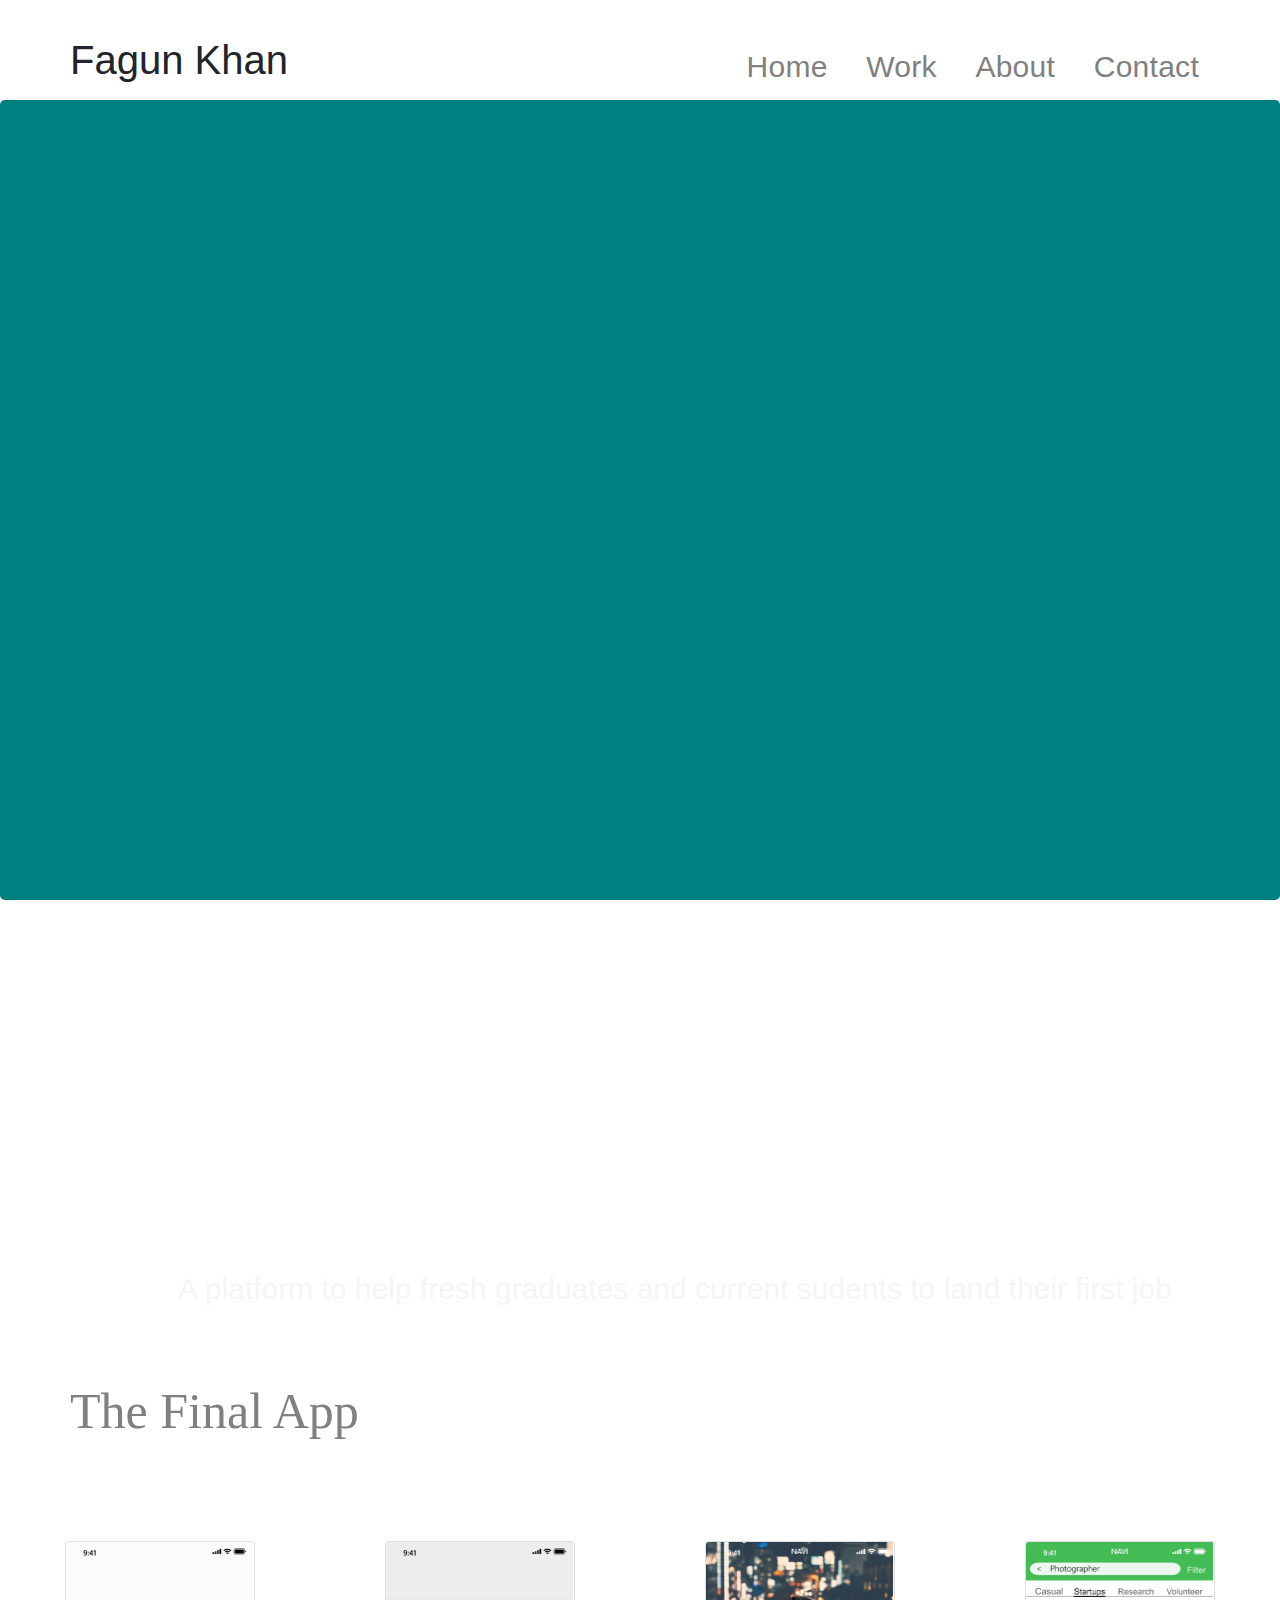
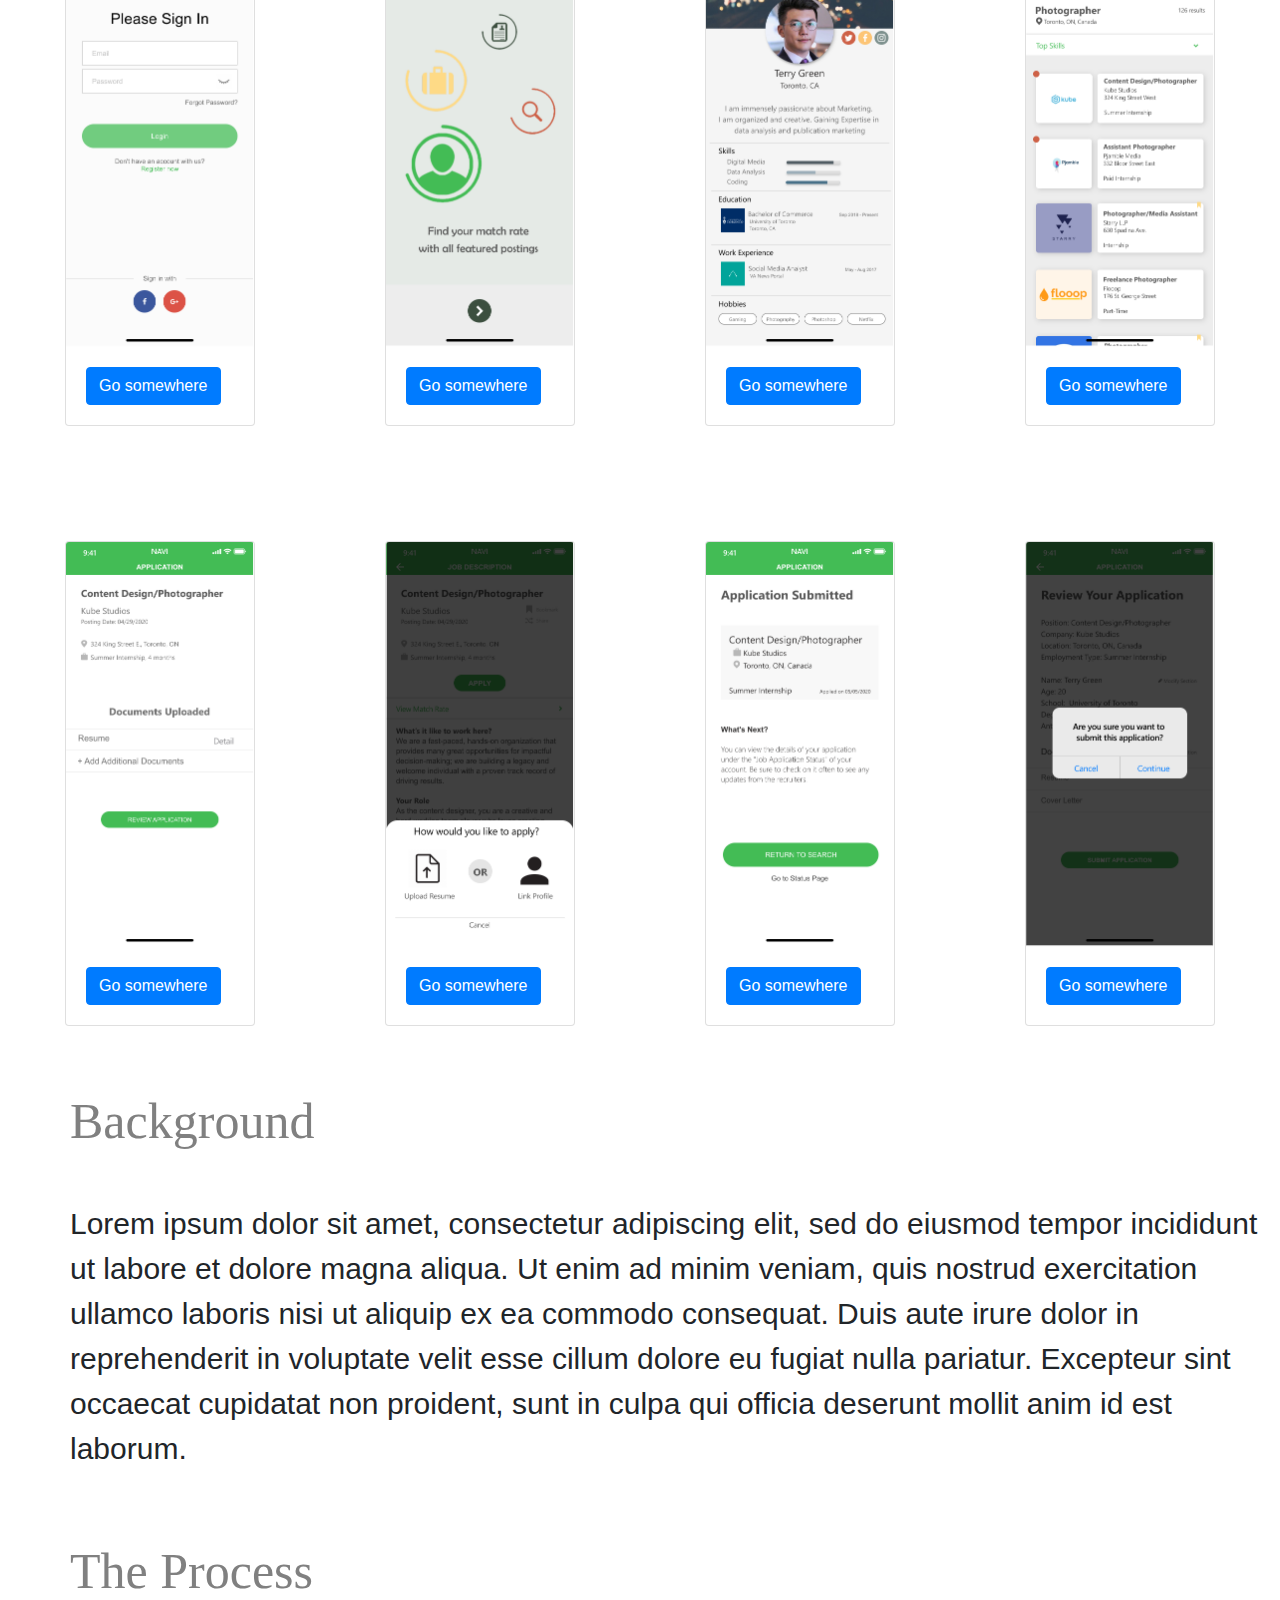
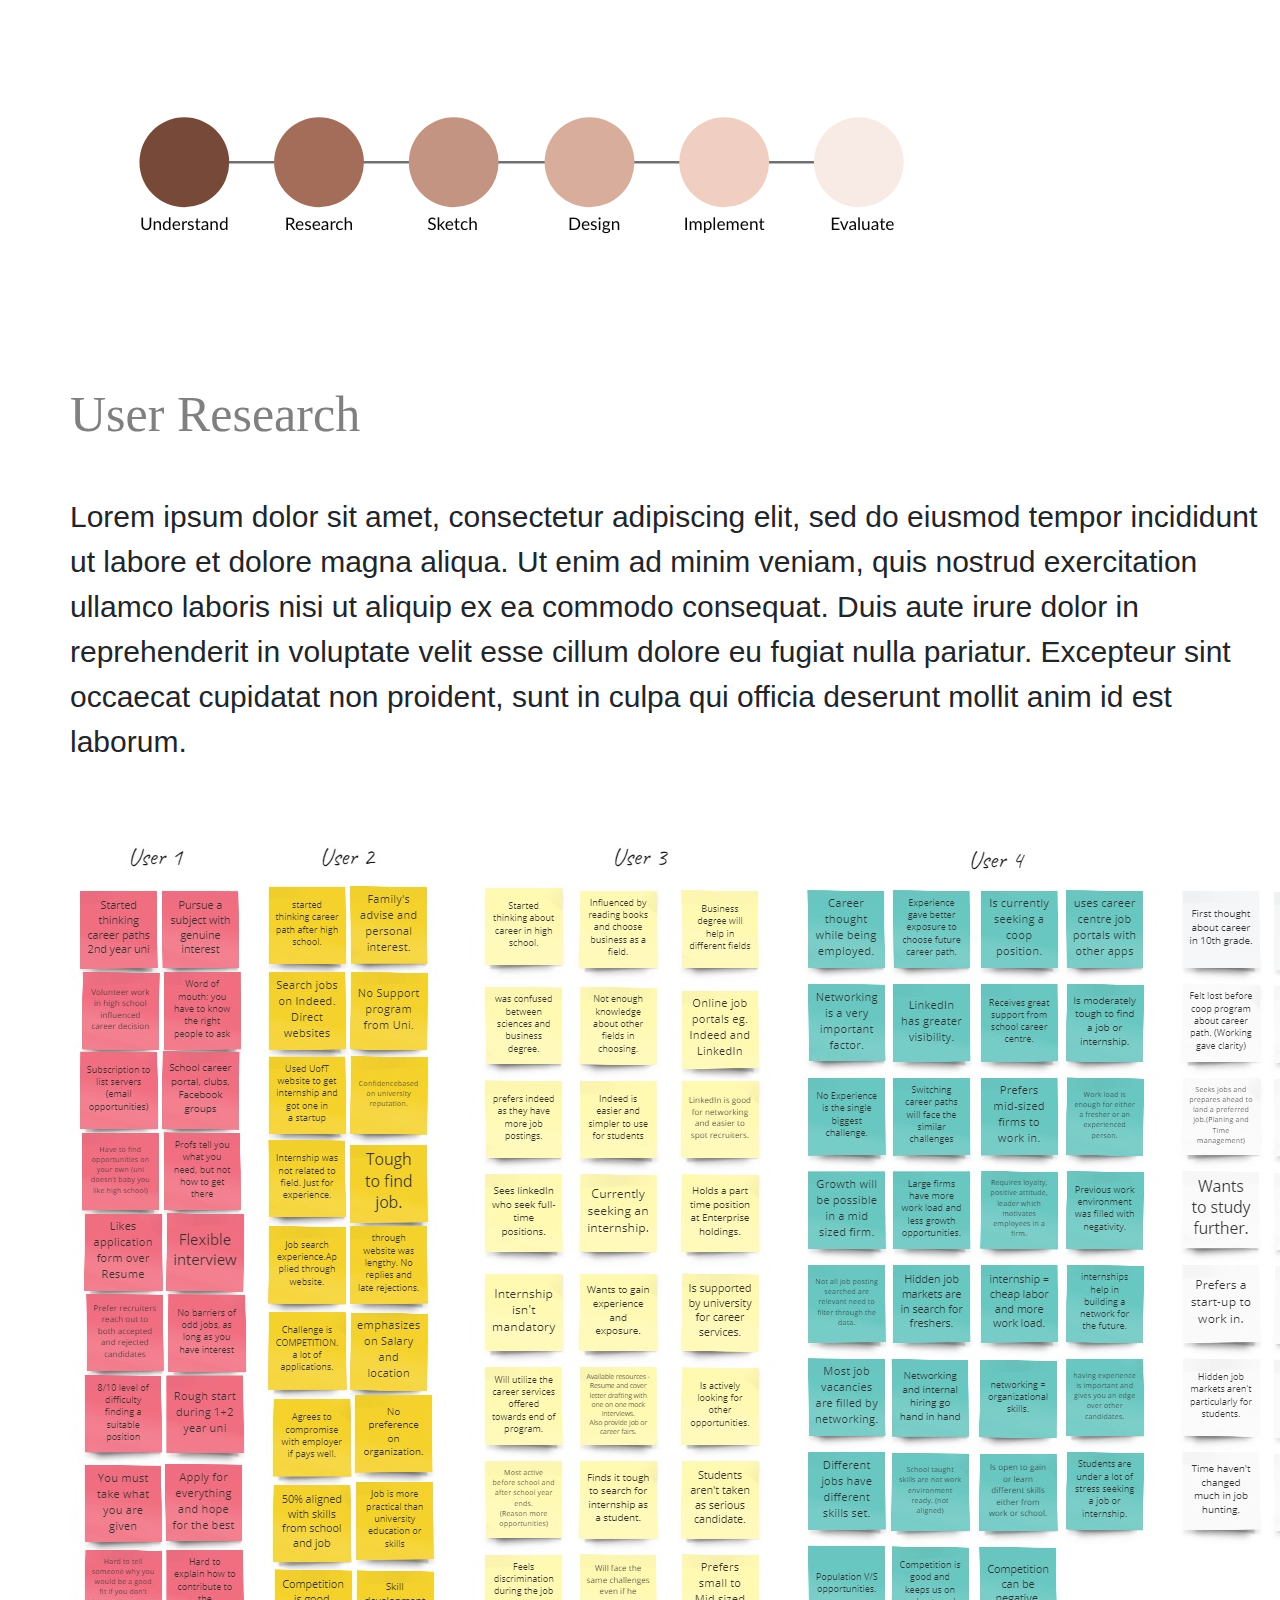
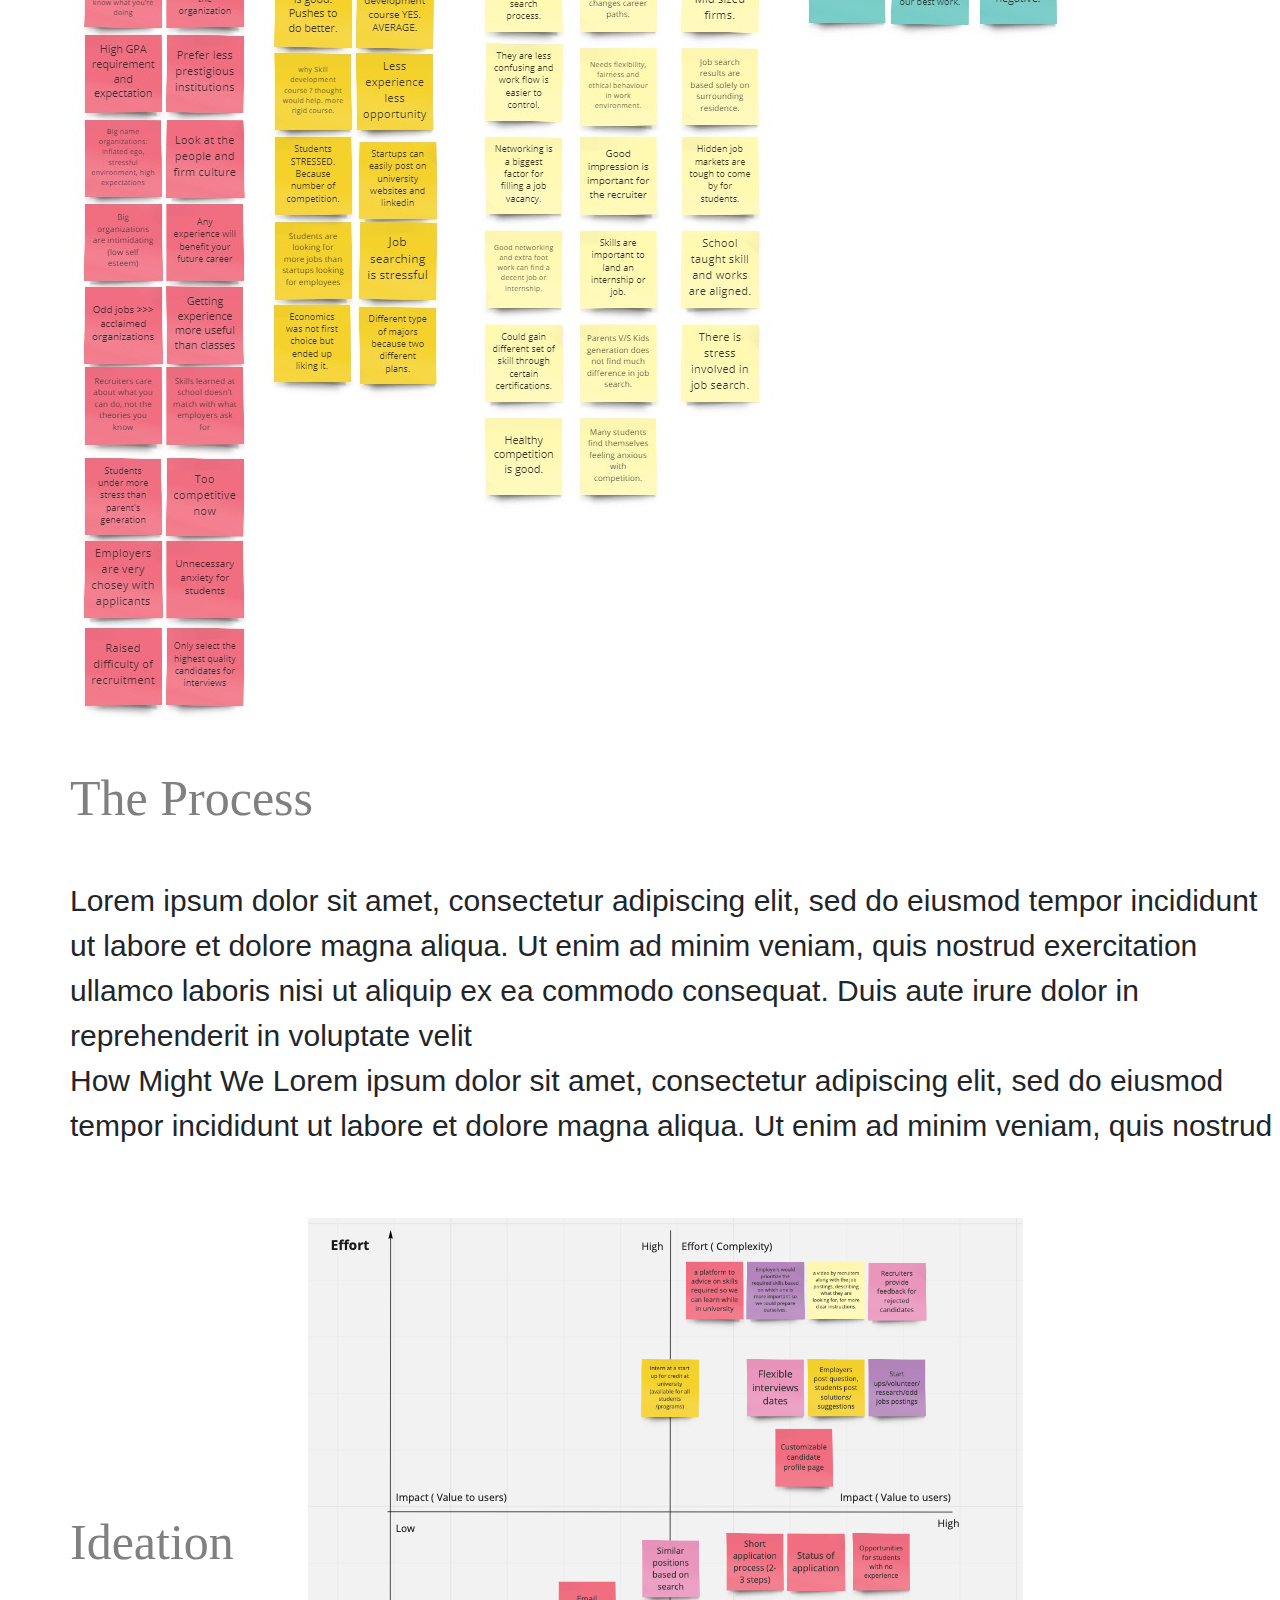
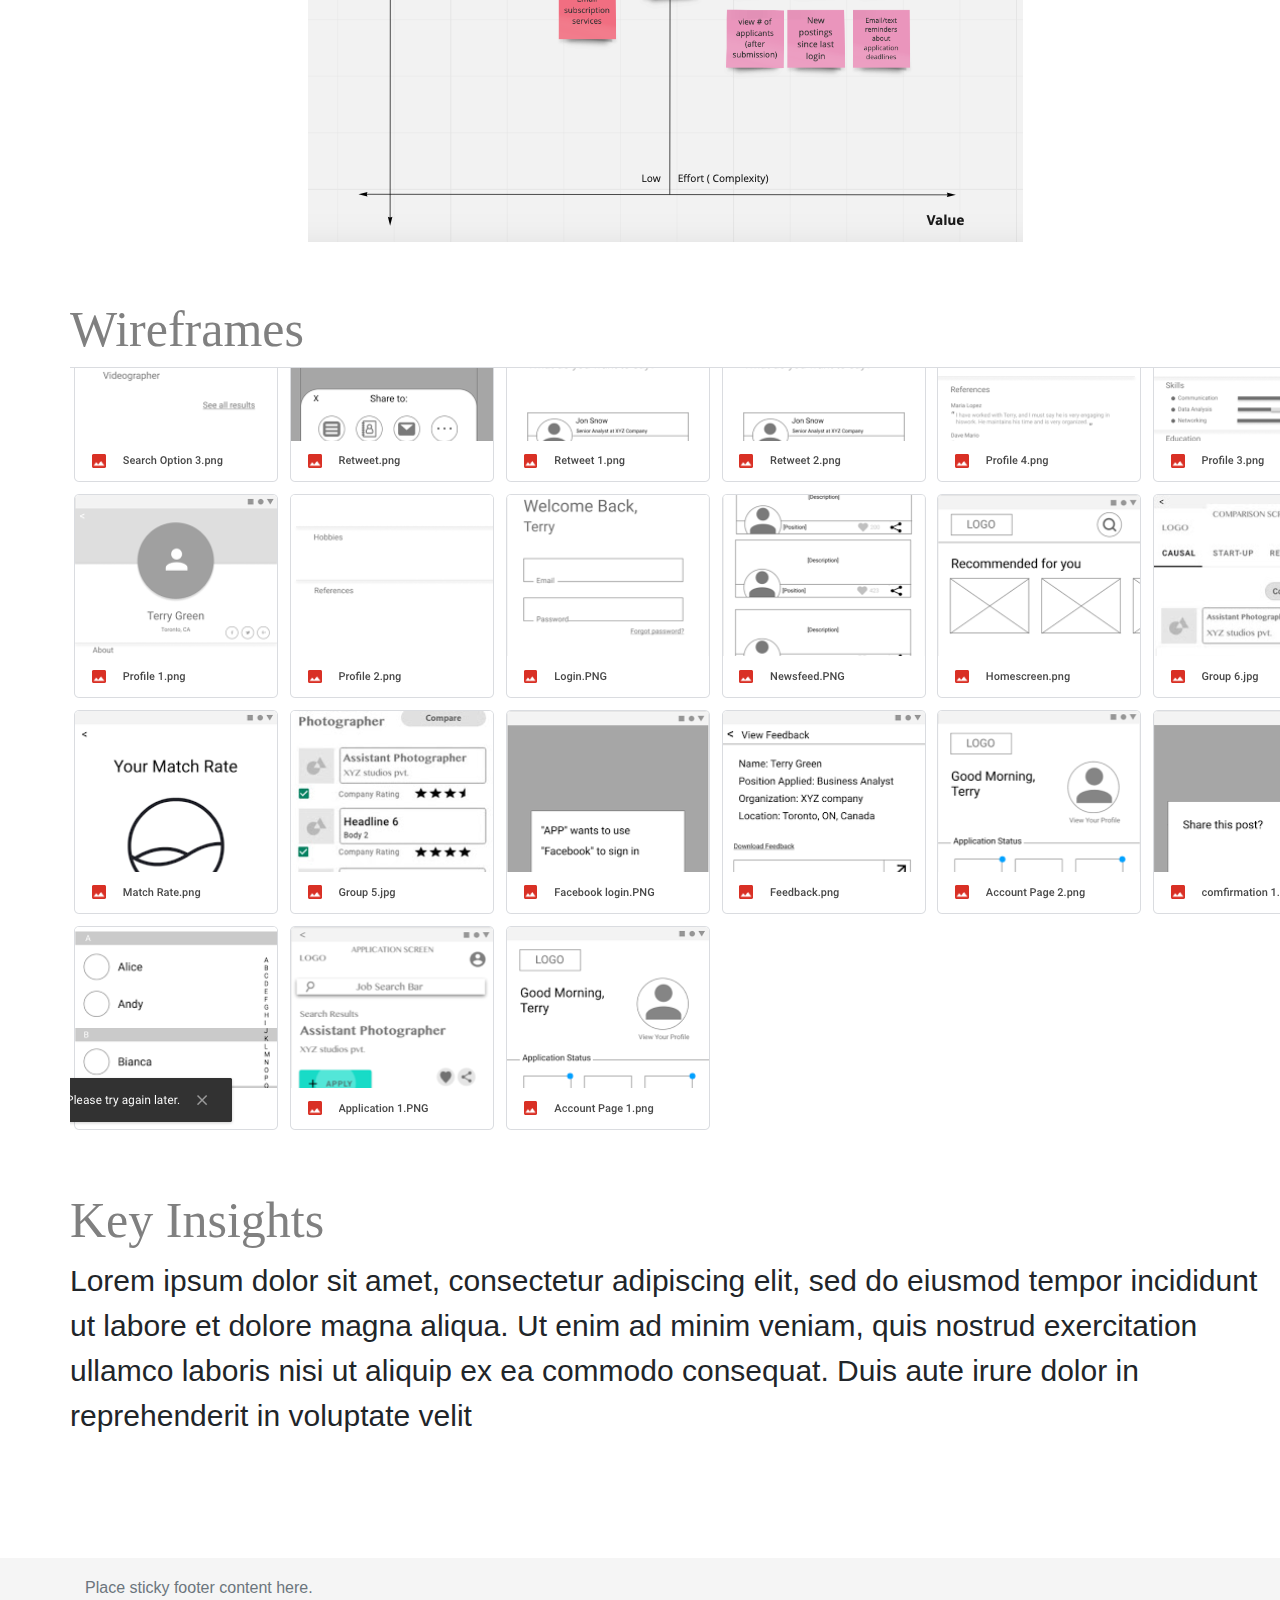
<file: index.html>
<!doctype html>
<html lang="en">
  <head>
    <!-- Required meta tags -->
    <meta charset="utf-8">
    <meta name="viewport" content="width=device-width, initial-scale=1, shrink-to-fit=no">

    <!-- Bootstrap CSS -->
    <link rel="stylesheet" href="https://stackpath.bootstrapcdn.com/bootstrap/4.3.1/css/bootstrap.min.css" integrity="sha384-ggOyR0iXCbMQv3Xipma34MD+dH/1fQ784/j6cY/iJTQUOhcWr7x9JvoRxT2MZw1T" crossorigin="anonymous">
    <link rel="stylesheet" href="css/styles.css">

    <title>Bootstrap Case Study</title>
  </head>
  <body>
    <h1 class="heading-2"> Fagun Khan</h1>
    <nav>
        <div class="topnav">
          <div class="inline-block">Home</div>
          <div class="inline-block" class="highlight">Work</div>
          <div class="inline-block">About</div>
          <div class="inline-block">Contact</div>
        </div>
      </nav>

<!--Body-->
<div class="jumbotron"></div>
  <h1 class="display-4">NAVI</h1>
  <p class="lead">A platform to help fresh graduates and current sudents to land their first job</p>
</div>

<h2 class="display-6">The Final App</h2>
<div class="container-fluid">
  <div class="row">
    <div class="cardContainer col-lg-3 col-md-3 col-sm-12">
      <div class="card">
        <img src="images/signup.png" class="card-img-top" alt="...">
        <div class="card-body">
          <a href="#" class="btn btn-primary">Go somewhere</a>
        </div>
      </div>
    </div>

    <div class="cardContainer col-lg-3 col-md-3 col-sm-12">
      <div class="card">
        <img src="images/landing.png" class="card-img-top" alt="...">
        <div class="card-body">
          <a href="#" class="btn btn-primary">Go somewhere</a>
        </div>
      </div>
    </div>

    <div class="cardContainer col-lg-3 col-md-3 col-sm-12">
      <div class="card">
        <img src="images/profile.png" class="card-img-top" alt="...">
        <div class="card-body">
          <a href="#" class="btn btn-primary">Go somewhere</a>
        </div>
      </div>
    </div>

    <div class="cardContainer col-lg-3 col-md-3 col-sm-12">
      <div class="card">
        <img src="images/search.png" class="card-img-top" alt="...">
        <div class="card-body">
          <a href="#" class="btn btn-primary">Go somewhere</a>
        </div>
      </div>
    </div>
  </div><!-- Close row -->

  <div class="row">
    <div class="cardContainer col-lg-3 col-md-3 col-sm-12">
      <div class="card">
        <img src="images/submit app.png" class="card-img-top" alt="...">
        <div class="card-body">
          <a href="#" class="btn btn-primary">Go somewhere</a>
        </div>
      </div>
    </div>

    <div class="cardContainer col-lg-3 col-md-3 col-sm-12">
      <div class="card">
        <img src="images/uploadresume.png" class="card-img-top" alt="...">
        <div class="card-body">
          <a href="#" class="btn btn-primary">Go somewhere</a>
        </div>
      </div>
    </div>

    <div class="cardContainer col-lg-3 col-md-3 col-sm-12">
      <div class="card">
        <img src="images/adddoc.png" class="card-img-top" alt="...">
        <div class="card-body">
          <a href="#" class="btn btn-primary">Go somewhere</a>
        </div>
      </div>
    </div>

    <div class="cardContainer col-lg-3 col-md-3 col-sm-12">
      <div class="card">
        <img src="images/continue.png" class="card-img-top" alt="...">
        <div class="card-body">
          <a href="#" class="btn btn-primary">Go somewhere</a>
        </div>
      </div>
    </div>
  </div><!-- close row -->
</div><!-- Close container fluid -->

<div>
    <h3 class="display-6">Background</h3>
    <p>Lorem ipsum dolor sit amet, consectetur adipiscing elit, sed do eiusmod tempor incididunt ut labore et dolore magna aliqua. Ut enim ad minim veniam, quis nostrud exercitation ullamco laboris nisi ut aliquip ex ea commodo consequat. Duis aute irure dolor in reprehenderit in voluptate velit esse cillum dolore eu fugiat nulla pariatur. Excepteur sint occaecat cupidatat non proident, sunt in culpa qui officia deserunt mollit anim id est laborum.</p>
</div>

<div>
    <h4 class="display-6">The Process</h4>
    <img src="images/process.png" class="extraImage" alt="...">
</div>

<div>
    <h5 class="display-6">User Research</h5>
    <p>Lorem ipsum dolor sit amet, consectetur adipiscing elit, sed do eiusmod tempor incididunt ut labore et dolore magna aliqua. Ut enim ad minim veniam, quis nostrud exercitation ullamco laboris nisi ut aliquip ex ea commodo consequat. Duis aute irure dolor in reprehenderit in voluptate velit esse cillum dolore eu fugiat nulla pariatur. Excepteur sint occaecat cupidatat non proident, sunt in culpa qui officia deserunt mollit anim id est laborum.</p>
    <img src="images/Affinity Diagram_Interviews.jpg" class="extraImage" alt="...">
</div>

<div>
    <h6 class="display-6">The Process</h6>
    <p>Lorem ipsum dolor sit amet, consectetur adipiscing elit, sed do eiusmod tempor incididunt ut labore et dolore magna aliqua. Ut enim ad minim veniam, quis nostrud exercitation ullamco laboris nisi ut aliquip ex ea commodo consequat. Duis aute irure dolor in reprehenderit in voluptate velit
        <br>How Might We Lorem ipsum dolor sit amet, consectetur adipiscing elit, sed do eiusmod tempor incididunt ut labore et dolore magna aliqua. Ut enim ad minim veniam, quis nostrud </p>
</div>

<div>
    <h7 class="display-6">Ideation</h7>
    <img src="images/Feature prioritization Matrix.png" class="extraImage" alt="...">
</div>

<h8 class="display-6">Wireframes</h8>

<div>
    <img src="images/wire.png" class="extraImage" alt="...">
</div>

<div>
    <h8 class="display-6">Key Insights</h8>
    <p>Lorem ipsum dolor sit amet, consectetur adipiscing elit, sed do eiusmod tempor incididunt ut labore et dolore magna aliqua. Ut enim ad minim veniam, quis nostrud exercitation ullamco laboris nisi ut aliquip ex ea commodo consequat. Duis aute irure dolor in reprehenderit in voluptate velit</p>
</div>
      
<footer class="footer">
  <div class="container">
    <span class="text-muted">Place sticky footer content here.</span>
  </div>
</footer>

<!-- Modal -->
<div class="modal fade" id="exampleModal" tabindex="-1" role="dialog" aria-labelledby="exampleModalLabel" aria-hidden="true">
  <div class="modal-dialog" role="document">
    <div class="modal-content">
      <div class="modal-header">
        <h5 class="modal-title" id="exampleModalLabel">Modal title</h5>
        <button type="button" class="close" data-dismiss="modal" aria-label="Close">
          <span aria-hidden="true">&times;</span>
        </button>
      </div>
      <div class="modal-body">
        ...
      </div>
      <div class="modal-footer">
        <button type="button" class="btn btn-secondary" data-dismiss="modal">Close</button>
        <button type="button" class="btn btn-primary">Save changes</button>
      </div>
    </div>
  </div>
</div>
    <!-- Optional JavaScript -->
    <!-- jQuery first, then Popper.js, then Bootstrap JS -->
    <script src="https://code.jquery.com/jquery-3.3.1.slim.min.js" integrity="sha384-q8i/X+965DzO0rT7abK41JStQIAqVgRVzpbzo5smXKp4YfRvH+8abtTE1Pi6jizo" crossorigin="anonymous"></script>
    <script src="https://cdnjs.cloudflare.com/ajax/libs/popper.js/1.14.7/umd/popper.min.js" integrity="sha384-UO2eT0CpHqdSJQ6hJty5KVphtPhzWj9WO1clHTMGa3JDZwrnQq4sF86dIHNDz0W1" crossorigin="anonymous"></script>
    <script src="https://stackpath.bootstrapcdn.com/bootstrap/4.3.1/js/bootstrap.min.js" integrity="sha384-JjSmVgyd0p3pXB1rRibZUAYoIIy6OrQ6VrjIEaFf/nJGzIxFDsf4x0xIM+B07jRM" crossorigin="anonymous"></script>
  </body>
</html>
</file>
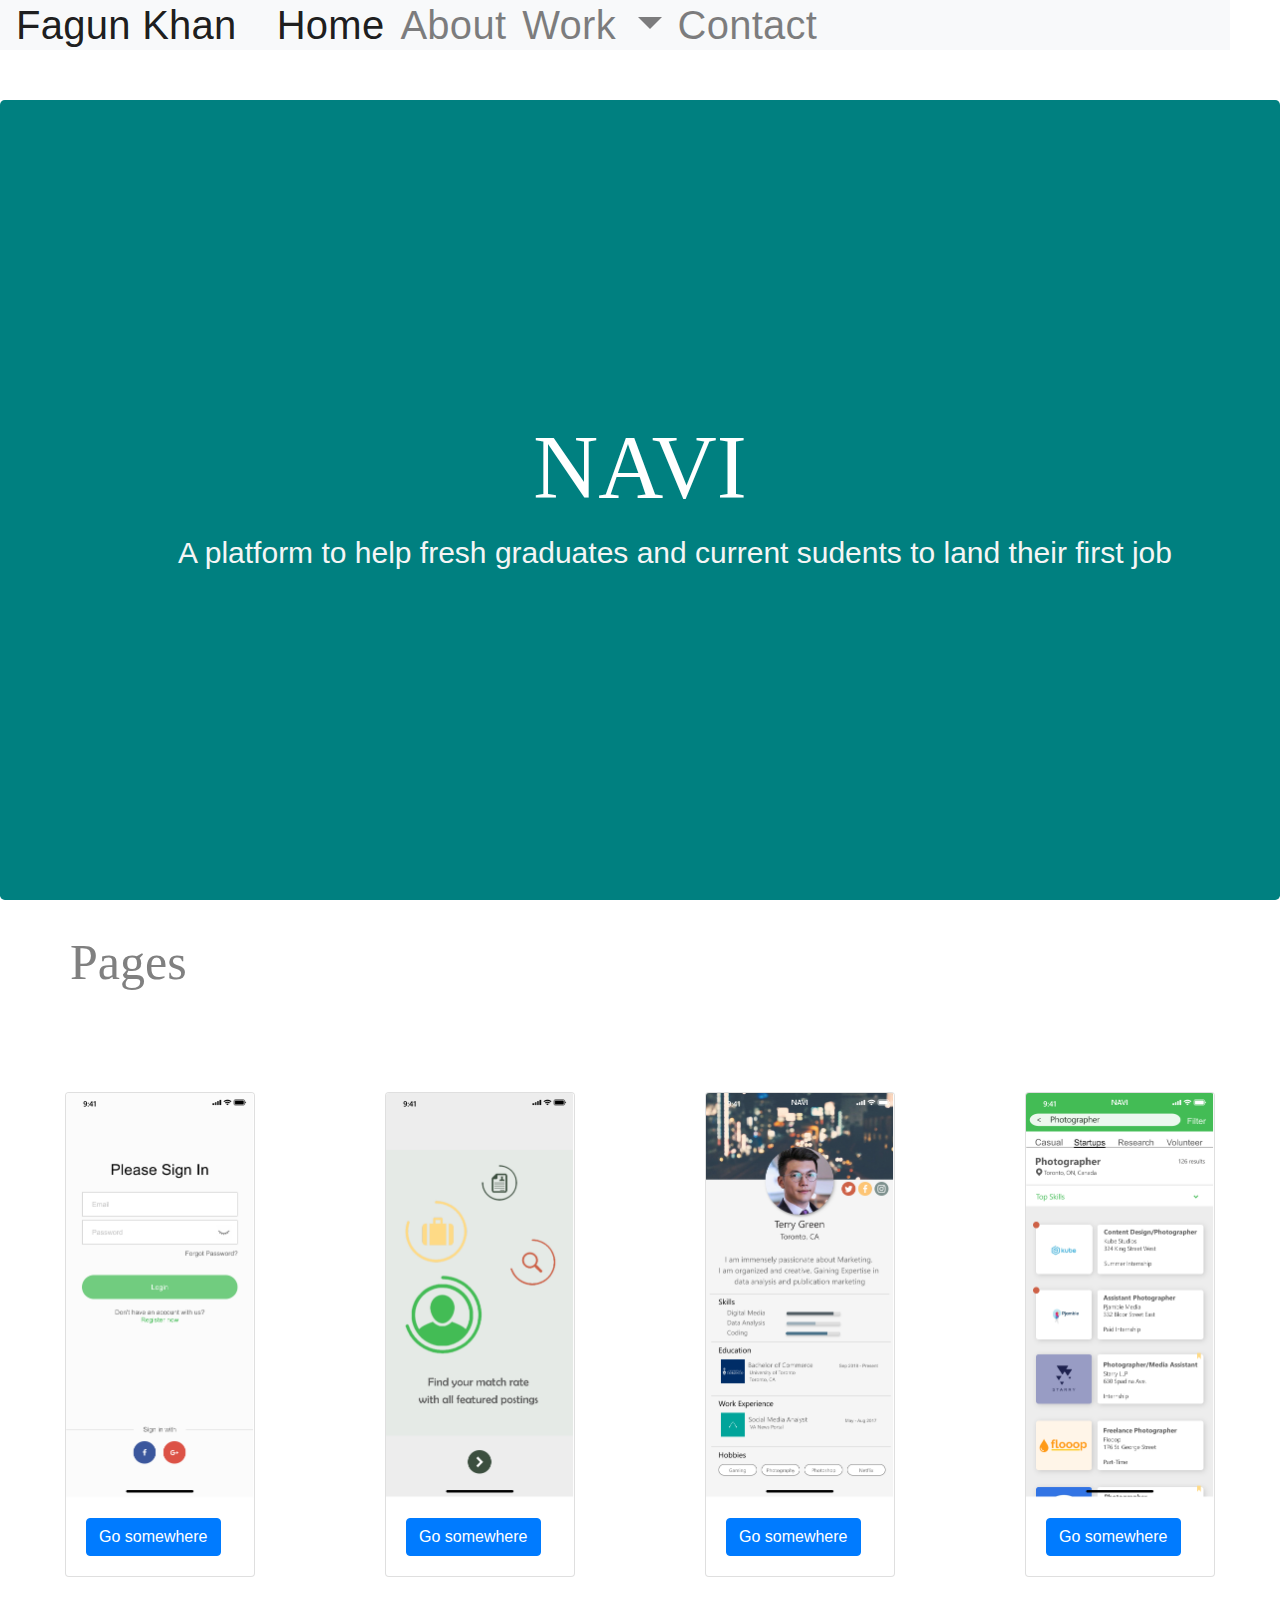
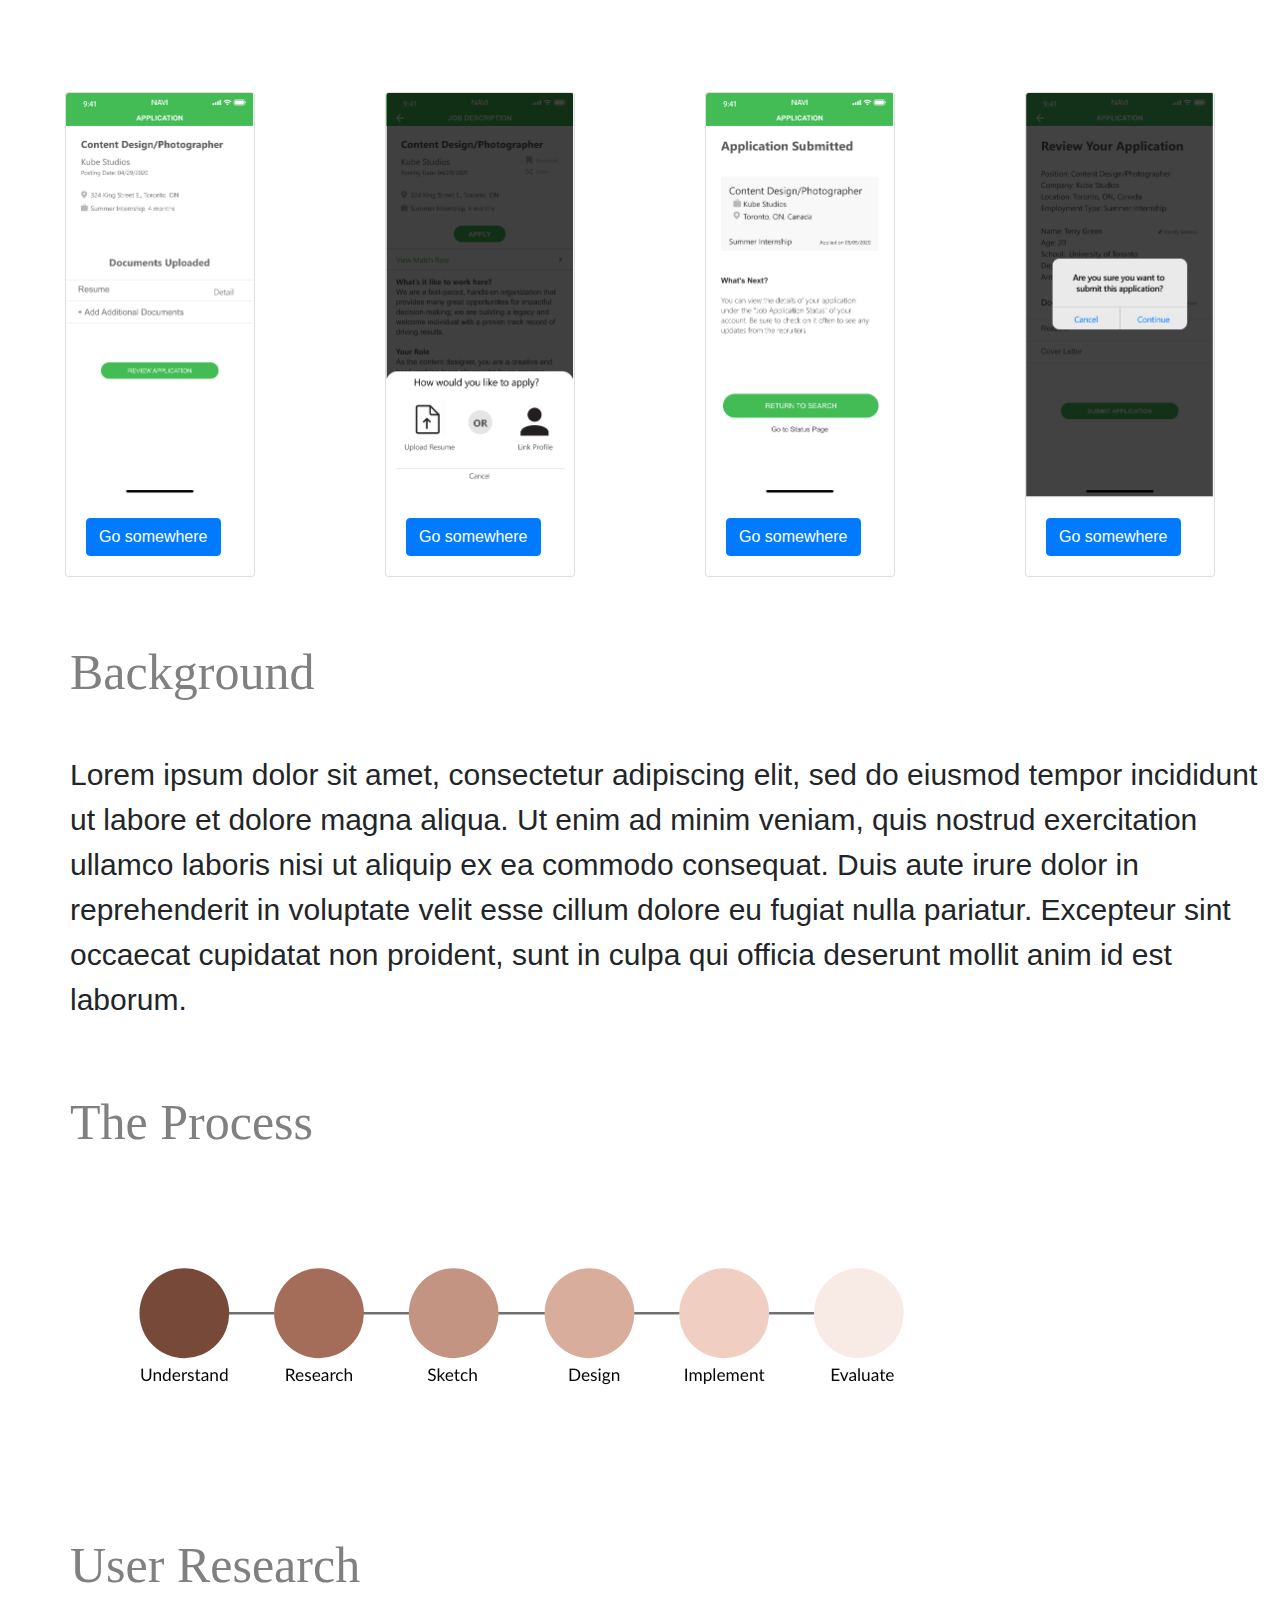
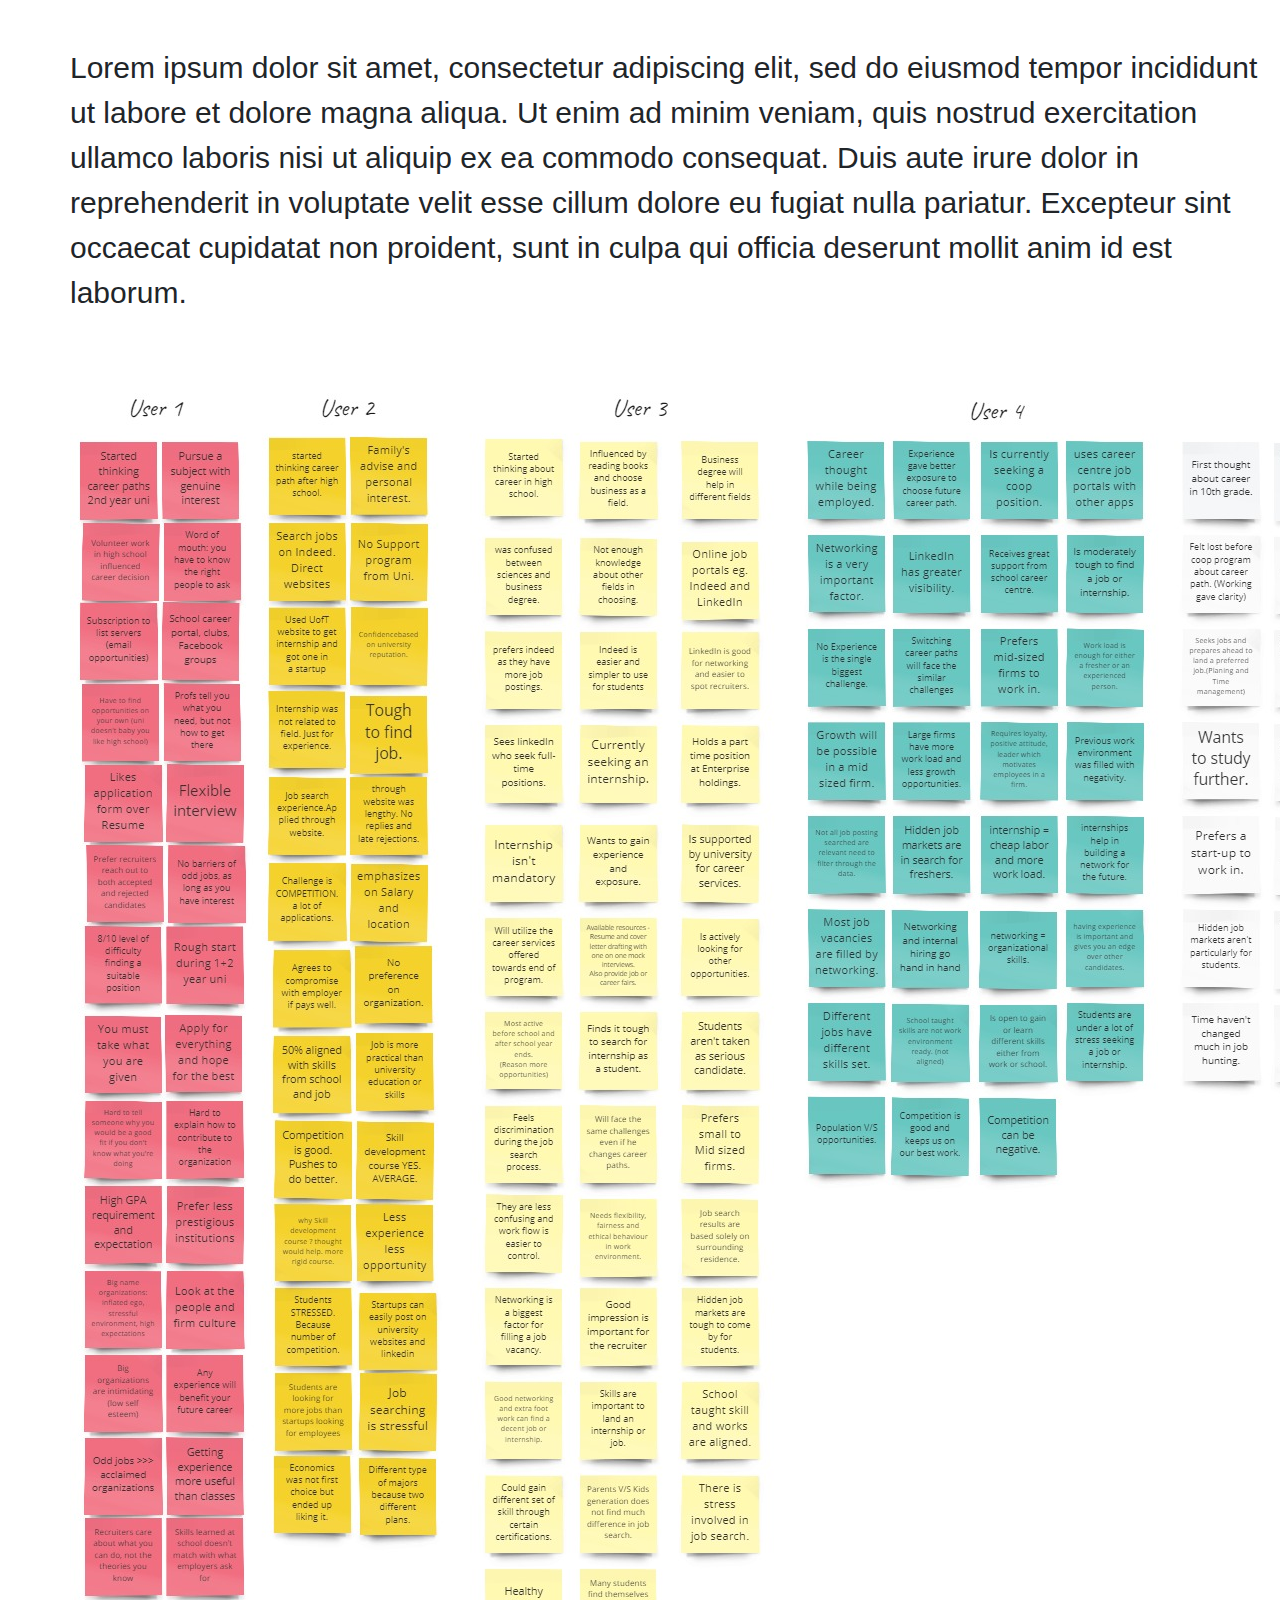
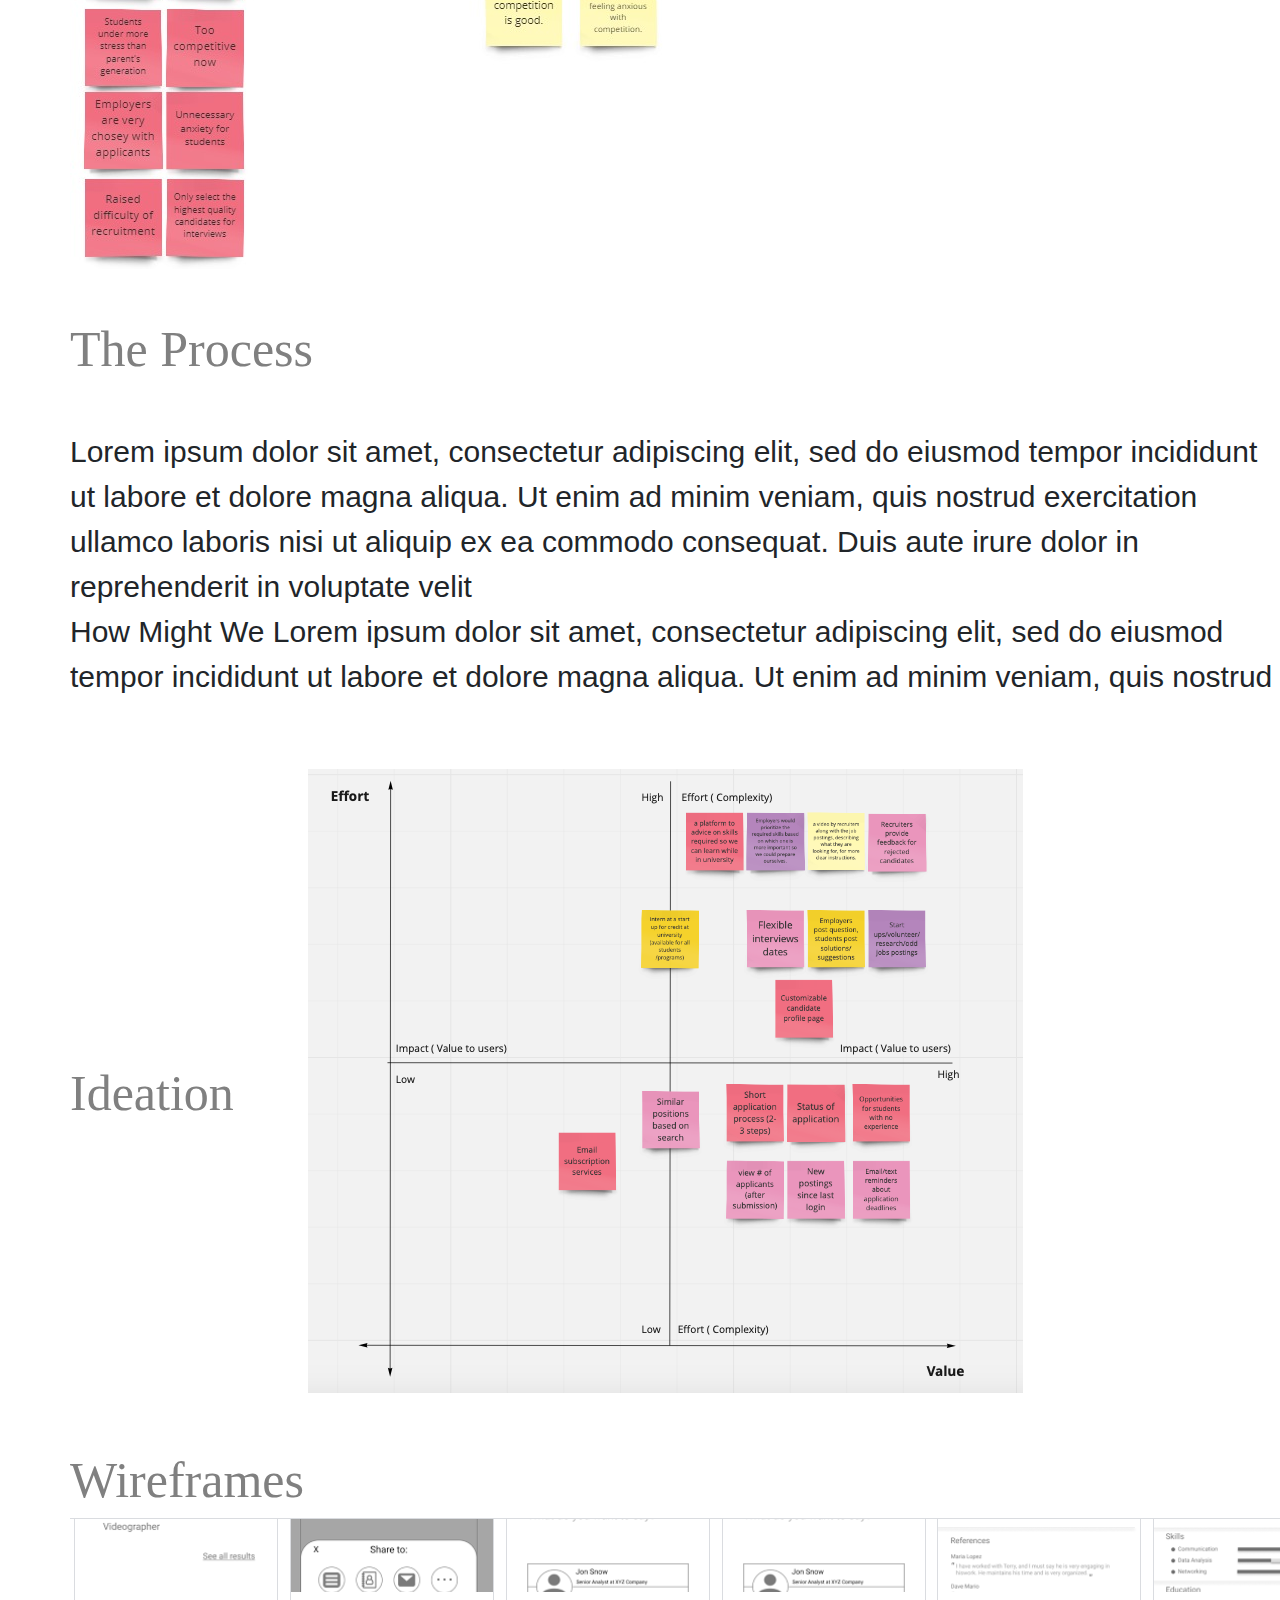
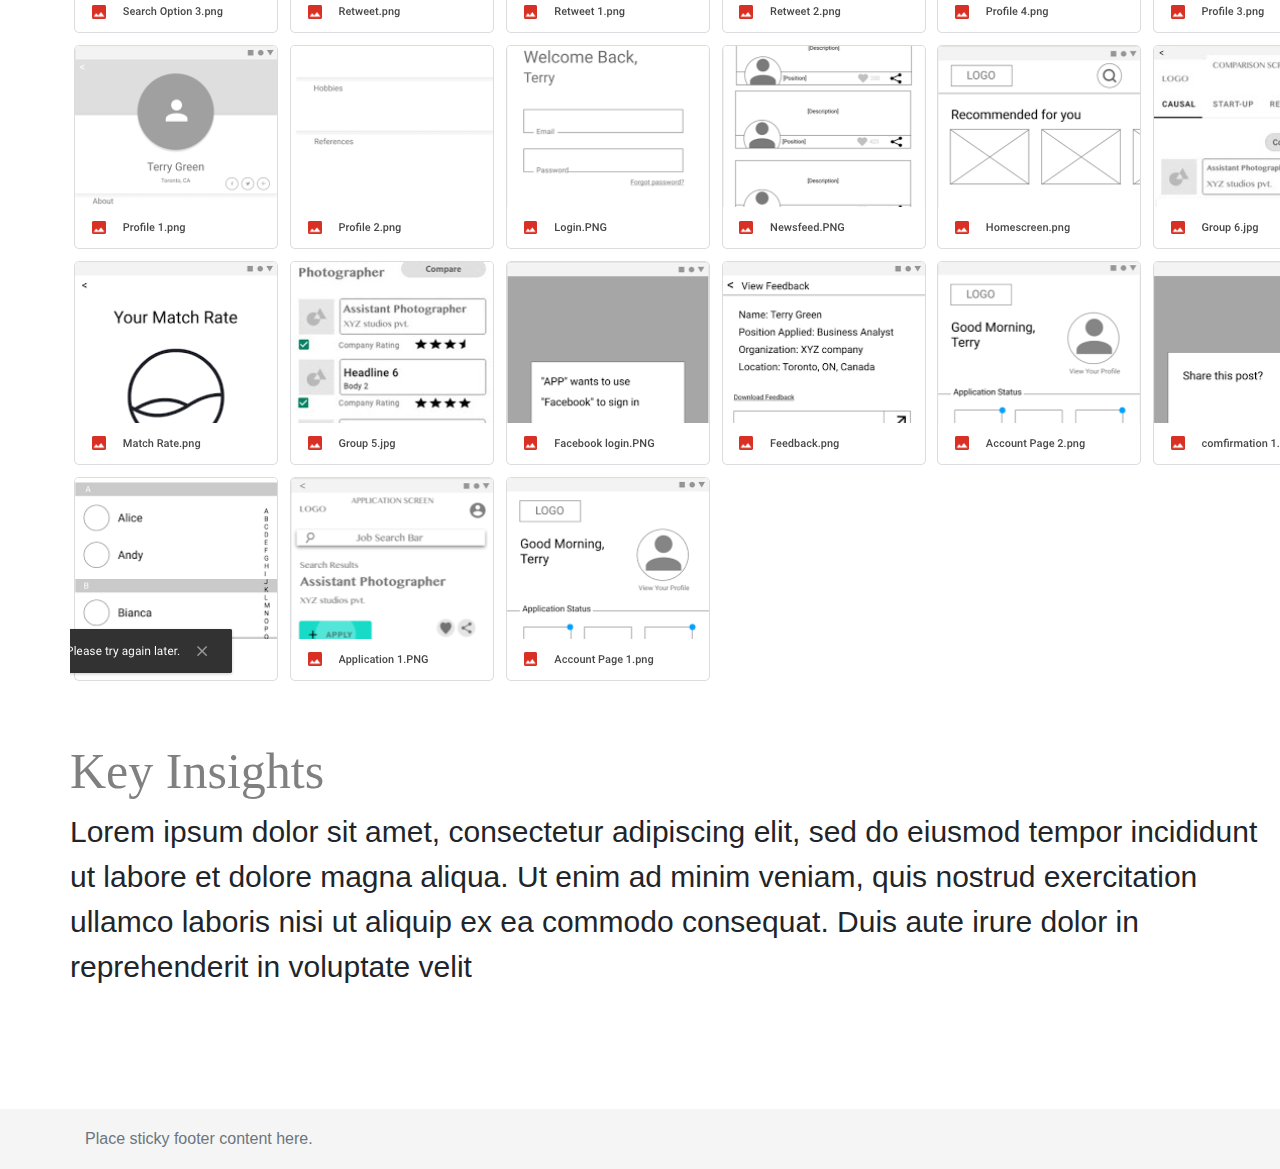
<file: <!DOCTYPE html>.html>
<!doctype html>
<html lang="en">
  <head>
    <!-- Required meta tags -->
    <meta charset="utf-8">
    <meta name="viewport" content="width=device-width, initial-scale=1, shrink-to-fit=no">

    <!-- Bootstrap CSS -->
    <link rel="stylesheet" href="https://stackpath.bootstrapcdn.com/bootstrap/4.3.1/css/bootstrap.min.css" integrity="sha384-ggOyR0iXCbMQv3Xipma34MD+dH/1fQ784/j6cY/iJTQUOhcWr7x9JvoRxT2MZw1T" crossorigin="anonymous">
    <link rel="stylesheet" href="css/styles.css">

    <title>Gallery</title>
  </head>
  <body>
  <nav class="navbar navbar-expand-lg navbar-light bg-light">
    <a class="navbar-brand" href="#">Fagun Khan</a>
    <button class="navbar-toggler" type="button" data-toggle="collapse" data-target="#navbarSupportedContent" aria-controls="navbarSupportedContent" aria-expanded="false" aria-label="Toggle navigation">
    <span class="navbar-toggler-icon"></span>
  </button>

  <div class="collapse navbar-collapse" id="navbarSupportedContent">
  <ul class="navbar-nav mr-auto">
    <li class="nav-item active">
      <a class="nav-link" href="#">Home <span class="sr-only">(current)</span></a>
    </li>
    <li class="nav-item">
      <a class="nav-link" href="#">About</a>
    </li>
    <li class="nav-item dropdown">
      <a class="nav-link dropdown-toggle" href="#" id="navbarDropdown" role="button" data-toggle="dropdown" aria-haspopup="true" aria-expanded="false">
        Work
      </a>
      <div class="dropdown-menu" aria-labelledby="navbarDropdown">
        <a class="dropdown-item" href="#">Projects</a>
        <a class="dropdown-item" href="#">Photgraphy</a>
        <div class="dropdown-divider"></div>
        <a class="dropdown-item" href="#">Others</a>
      </div>
    </li>
    <li class="nav-item">
        <a class="nav-link" href="#">Contact</a>
      </li>
      
  </ul>
  </div>
  </nav>

<!--Body-->
<div class="jumbotron">
  <h1 class="display-4">NAVI</h1>
  <p class="lead">A platform to help fresh graduates and current sudents to land their first job</p>
</div>

<h2 class="display-6">Pages</h2>
<div class="container-fluid">
  <div class="row">
    <div class="cardContainer col-lg-3 col-md-3 col-sm-12">
      <div class="card">
        <img src="images/signup.png" class="card-img-top" alt="...">
        <div class="card-body">
          <a href="#" class="btn btn-primary">Go somewhere</a>
        </div>
      </div>
    </div>

    <div class="cardContainer col-lg-3 col-md-3 col-sm-12">
      <div class="card">
        <img src="images/landing.png" class="card-img-top" alt="...">
        <div class="card-body">
          <a href="#" class="btn btn-primary">Go somewhere</a>
        </div>
      </div>
    </div>

    <div class="cardContainer col-lg-3 col-md-3 col-sm-12">
      <div class="card">
        <img src="images/profile.png" class="card-img-top" alt="...">
        <div class="card-body">
          <a href="#" class="btn btn-primary">Go somewhere</a>
        </div>
      </div>
    </div>

    <div class="cardContainer col-lg-3 col-md-3 col-sm-12">
      <div class="card">
        <img src="images/search.png" class="card-img-top" alt="...">
        <div class="card-body">
          <a href="#" class="btn btn-primary">Go somewhere</a>
        </div>
      </div>
    </div>
  </div><!-- Close row -->

  <div class="row">
    <div class="cardContainer col-lg-3 col-md-3 col-sm-12">
      <div class="card">
        <img src="images/submit app.png" class="card-img-top" alt="...">
        <div class="card-body">
          <a href="#" class="btn btn-primary">Go somewhere</a>
        </div>
      </div>
    </div>

    <div class="cardContainer col-lg-3 col-md-3 col-sm-12">
      <div class="card">
        <img src="images/uploadresume.png" class="card-img-top" alt="...">
        <div class="card-body">
          <a href="#" class="btn btn-primary">Go somewhere</a>
        </div>
      </div>
    </div>

    <div class="cardContainer col-lg-3 col-md-3 col-sm-12">
      <div class="card">
        <img src="images/adddoc.png" class="card-img-top" alt="...">
        <div class="card-body">
          <a href="#" class="btn btn-primary">Go somewhere</a>
        </div>
      </div>
    </div>

    <div class="cardContainer col-lg-3 col-md-3 col-sm-12">
      <div class="card">
        <img src="images/continue.png" class="card-img-top" alt="...">
        <div class="card-body">
          <a href="#" class="btn btn-primary">Go somewhere</a>
        </div>
      </div>
    </div>
  </div><!-- close row -->
</div><!-- Close container fluid -->

<div>
    <h3 class="display-6">Background</h3>
    <p>Lorem ipsum dolor sit amet, consectetur adipiscing elit, sed do eiusmod tempor incididunt ut labore et dolore magna aliqua. Ut enim ad minim veniam, quis nostrud exercitation ullamco laboris nisi ut aliquip ex ea commodo consequat. Duis aute irure dolor in reprehenderit in voluptate velit esse cillum dolore eu fugiat nulla pariatur. Excepteur sint occaecat cupidatat non proident, sunt in culpa qui officia deserunt mollit anim id est laborum.</p>
</div>

<div>
    <h4 class="display-6">The Process</h4>
    <img src="images/process.png" class="extraImage" alt="...">
</div>

<div>
    <h5 class="display-6">User Research</h5>
    <p>Lorem ipsum dolor sit amet, consectetur adipiscing elit, sed do eiusmod tempor incididunt ut labore et dolore magna aliqua. Ut enim ad minim veniam, quis nostrud exercitation ullamco laboris nisi ut aliquip ex ea commodo consequat. Duis aute irure dolor in reprehenderit in voluptate velit esse cillum dolore eu fugiat nulla pariatur. Excepteur sint occaecat cupidatat non proident, sunt in culpa qui officia deserunt mollit anim id est laborum.</p>
    <img src="images/Affinity Diagram_Interviews.jpg" class="extraImage" alt="...">
</div>

<div>
    <h6 class="display-6">The Process</h6>
    <p>Lorem ipsum dolor sit amet, consectetur adipiscing elit, sed do eiusmod tempor incididunt ut labore et dolore magna aliqua. Ut enim ad minim veniam, quis nostrud exercitation ullamco laboris nisi ut aliquip ex ea commodo consequat. Duis aute irure dolor in reprehenderit in voluptate velit
        <br>How Might We Lorem ipsum dolor sit amet, consectetur adipiscing elit, sed do eiusmod tempor incididunt ut labore et dolore magna aliqua. Ut enim ad minim veniam, quis nostrud </p>
</div>

<div>
    <h7 class="display-6">Ideation</h7>
    <img src="images/Feature prioritization Matrix.png" class="extraImage" alt="...">
</div>

<h8 class="display-6">Wireframes</h8>

<div>
    <img src="images/wire.png" class="extraImage" alt="...">
</div>

<div>
    <h8 class="display-6">Key Insights</h8>
    <p>Lorem ipsum dolor sit amet, consectetur adipiscing elit, sed do eiusmod tempor incididunt ut labore et dolore magna aliqua. Ut enim ad minim veniam, quis nostrud exercitation ullamco laboris nisi ut aliquip ex ea commodo consequat. Duis aute irure dolor in reprehenderit in voluptate velit</p>
</div>
      
<footer class="footer">
  <div class="container">
    <span class="text-muted">Place sticky footer content here.</span>
  </div>
</footer>

<!-- Modal -->
<div class="modal fade" id="exampleModal" tabindex="-1" role="dialog" aria-labelledby="exampleModalLabel" aria-hidden="true">
  <div class="modal-dialog" role="document">
    <div class="modal-content">
      <div class="modal-header">
        <h5 class="modal-title" id="exampleModalLabel">Modal title</h5>
        <button type="button" class="close" data-dismiss="modal" aria-label="Close">
          <span aria-hidden="true">&times;</span>
        </button>
      </div>
      <div class="modal-body">
        ...
      </div>
      <div class="modal-footer">
        <button type="button" class="btn btn-secondary" data-dismiss="modal">Close</button>
        <button type="button" class="btn btn-primary">Save changes</button>
      </div>
    </div>
  </div>
</div>
    <!-- Optional JavaScript -->
    <!-- jQuery first, then Popper.js, then Bootstrap JS -->
    <script src="https://code.jquery.com/jquery-3.3.1.slim.min.js" integrity="sha384-q8i/X+965DzO0rT7abK41JStQIAqVgRVzpbzo5smXKp4YfRvH+8abtTE1Pi6jizo" crossorigin="anonymous"></script>
    <script src="https://cdnjs.cloudflare.com/ajax/libs/popper.js/1.14.7/umd/popper.min.js" integrity="sha384-UO2eT0CpHqdSJQ6hJty5KVphtPhzWj9WO1clHTMGa3JDZwrnQq4sF86dIHNDz0W1" crossorigin="anonymous"></script>
    <script src="https://stackpath.bootstrapcdn.com/bootstrap/4.3.1/js/bootstrap.min.js" integrity="sha384-JjSmVgyd0p3pXB1rRibZUAYoIIy6OrQ6VrjIEaFf/nJGzIxFDsf4x0xIM+B07jRM" crossorigin="anonymous"></script>
  </body>
</html>
</file>
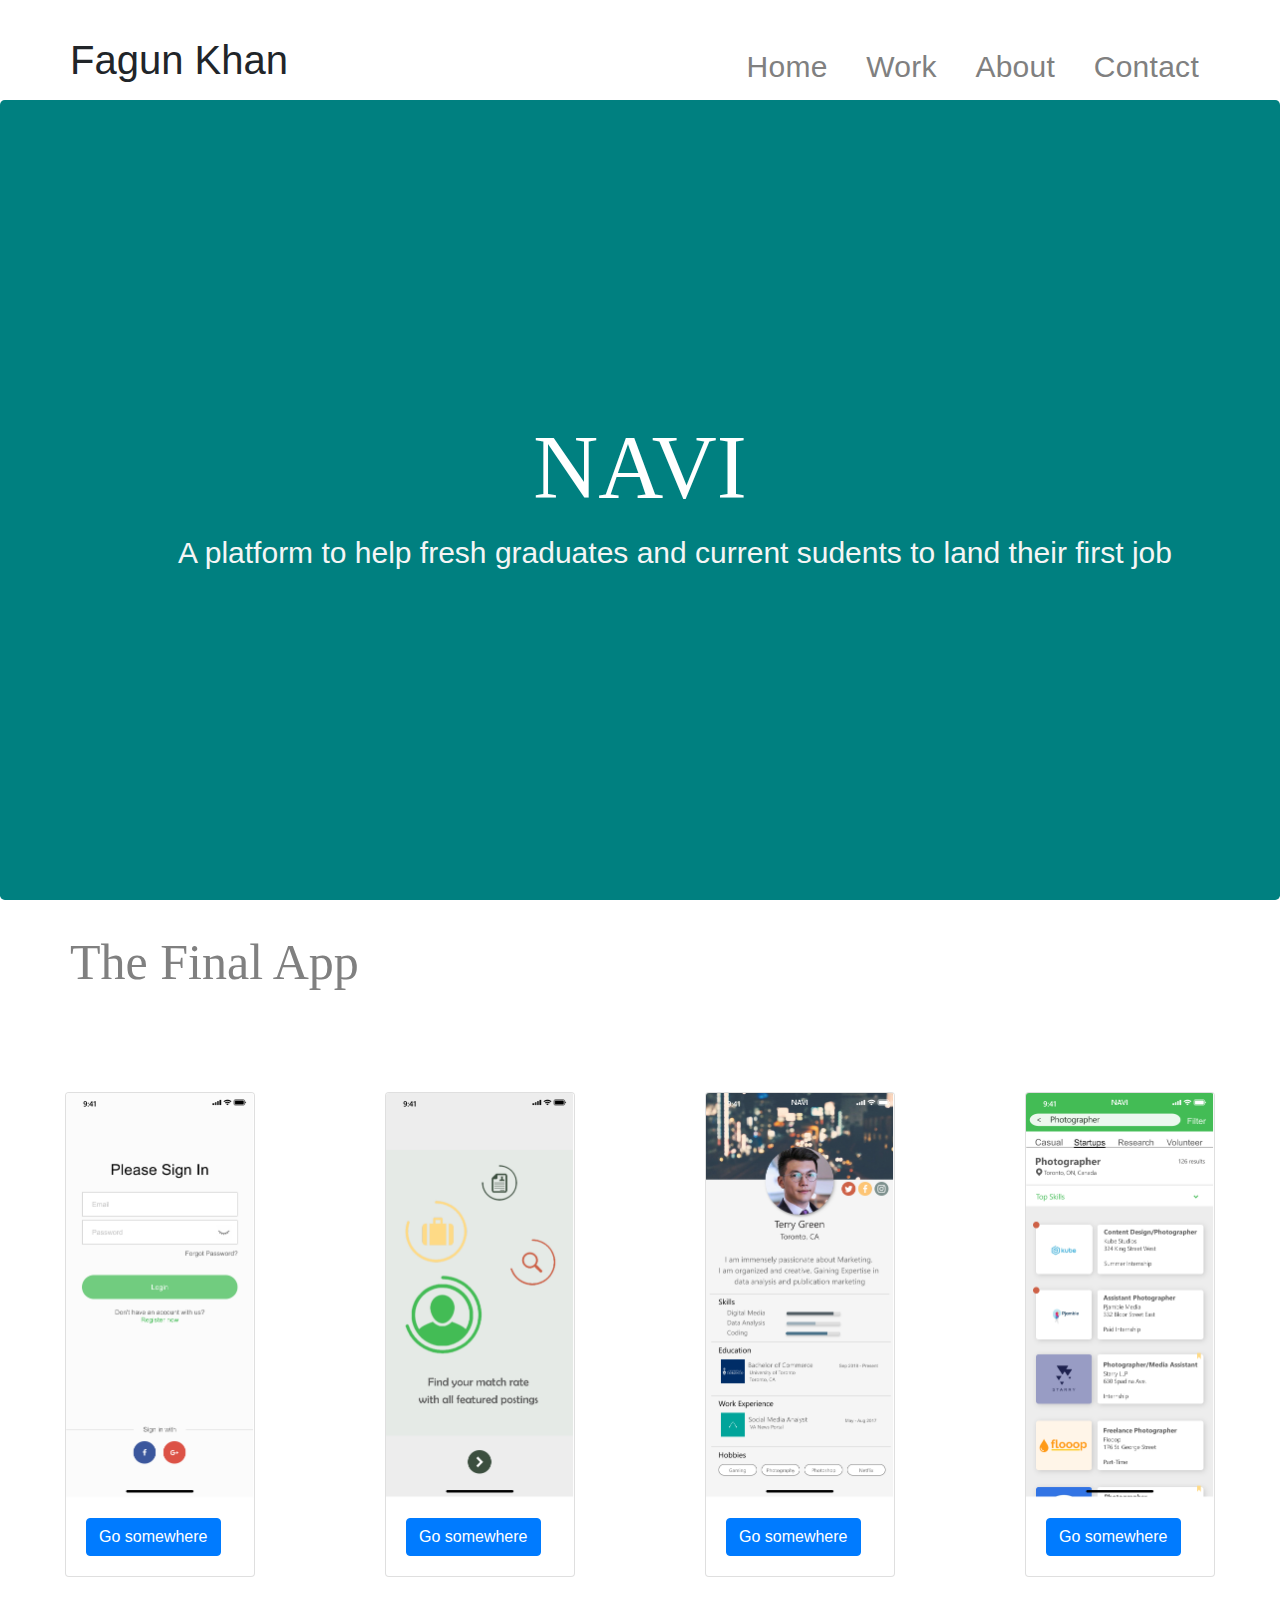
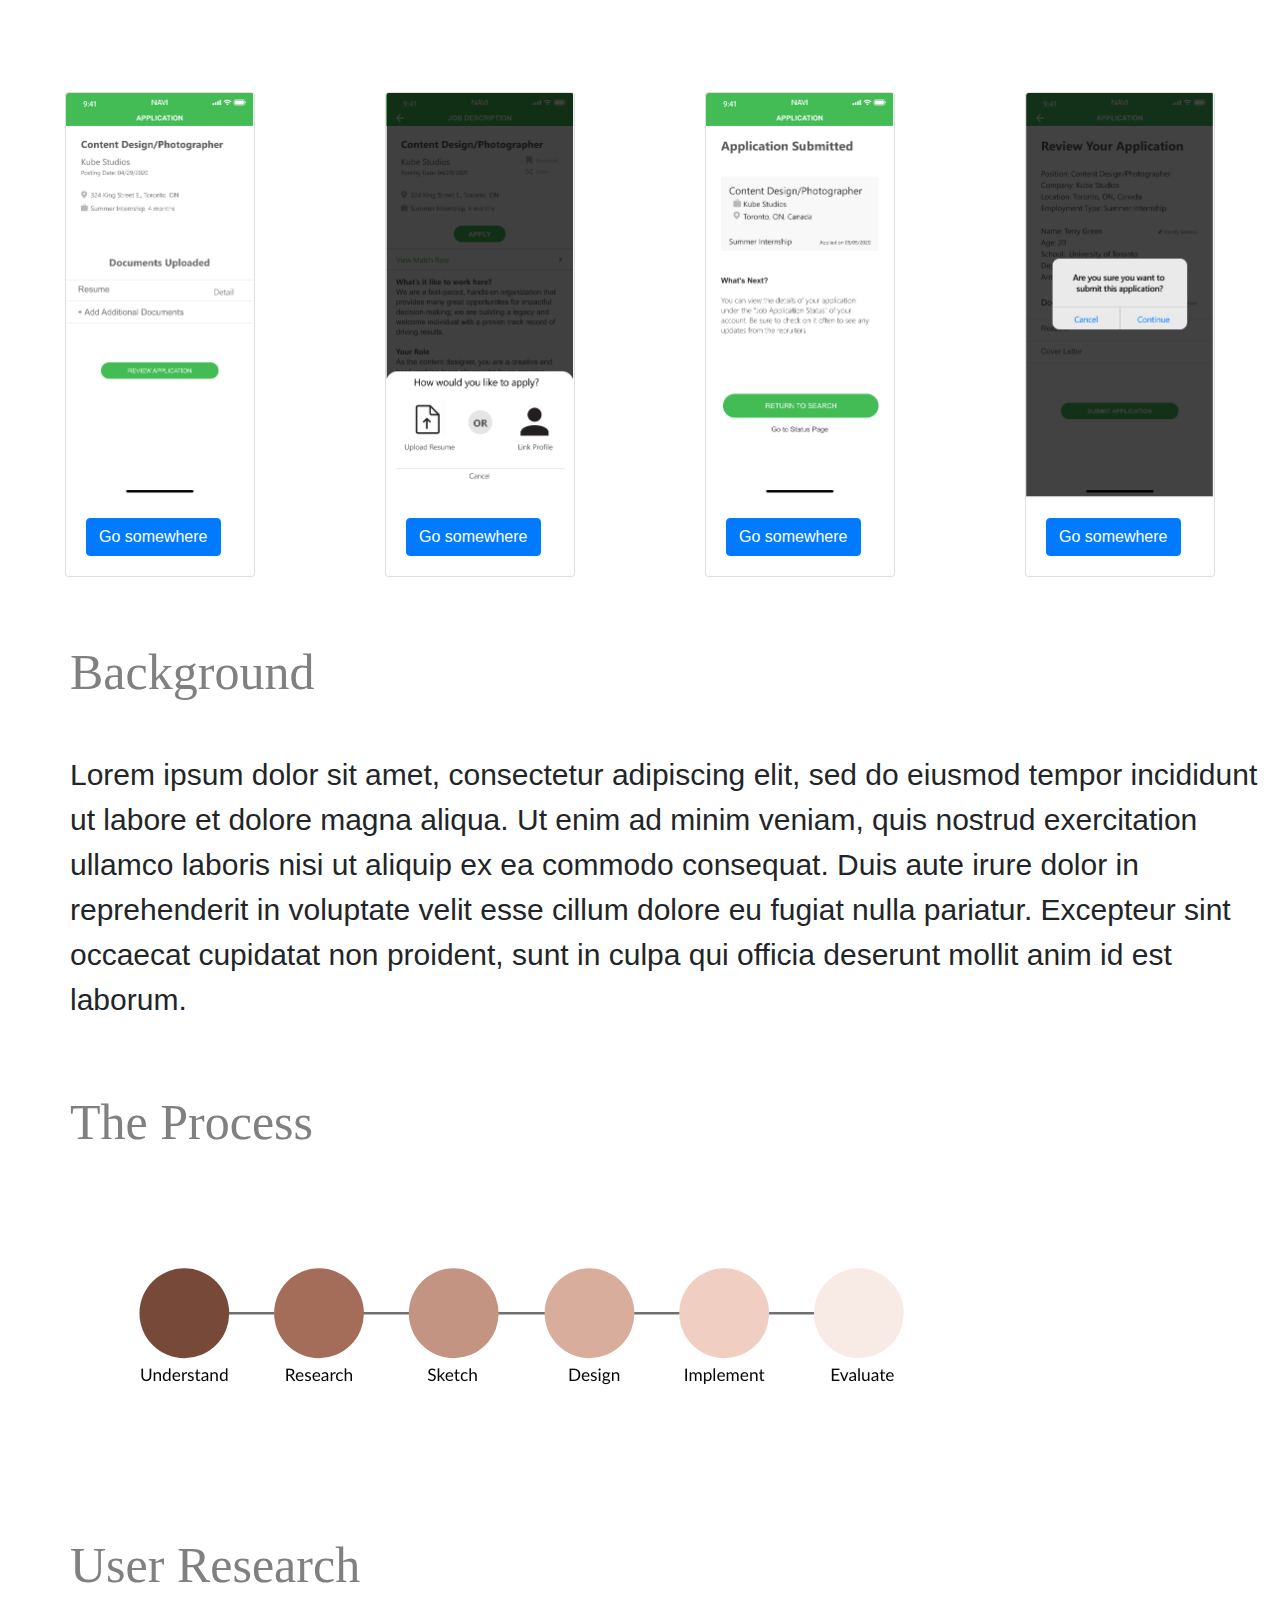
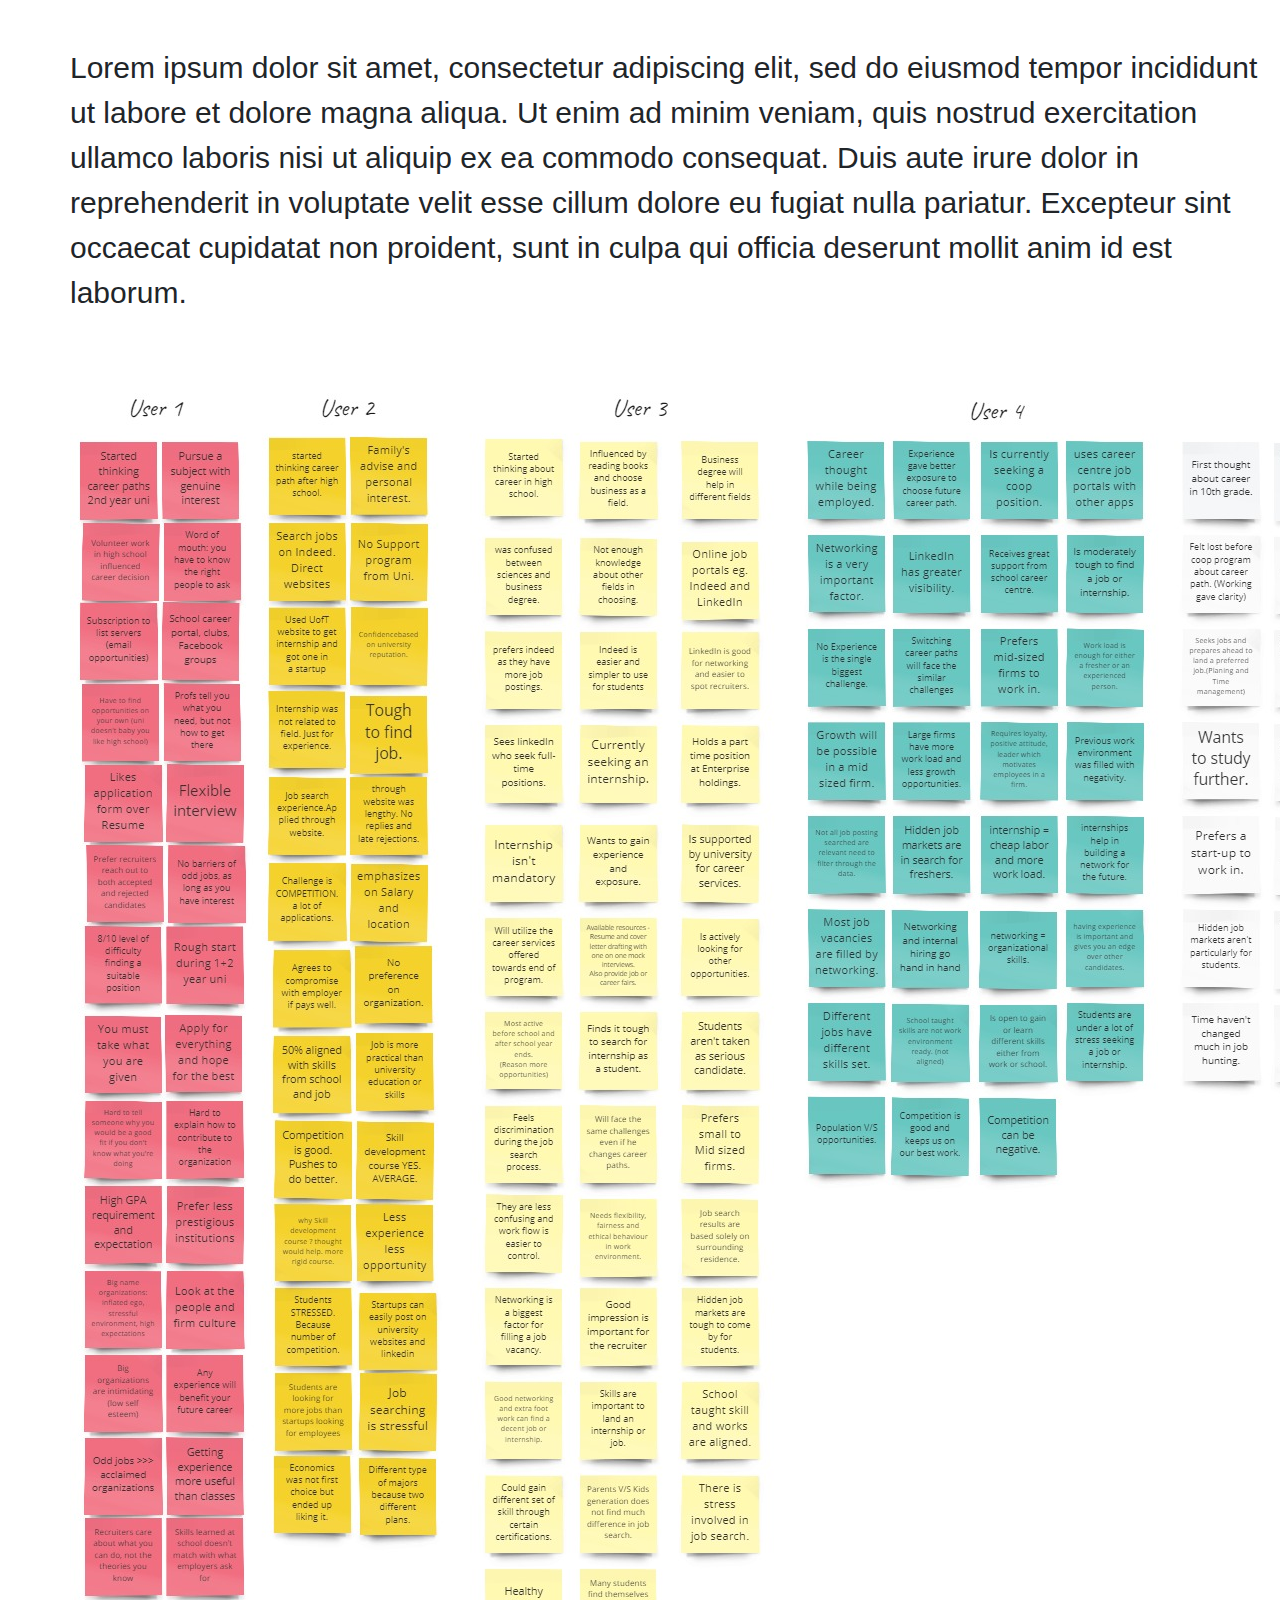
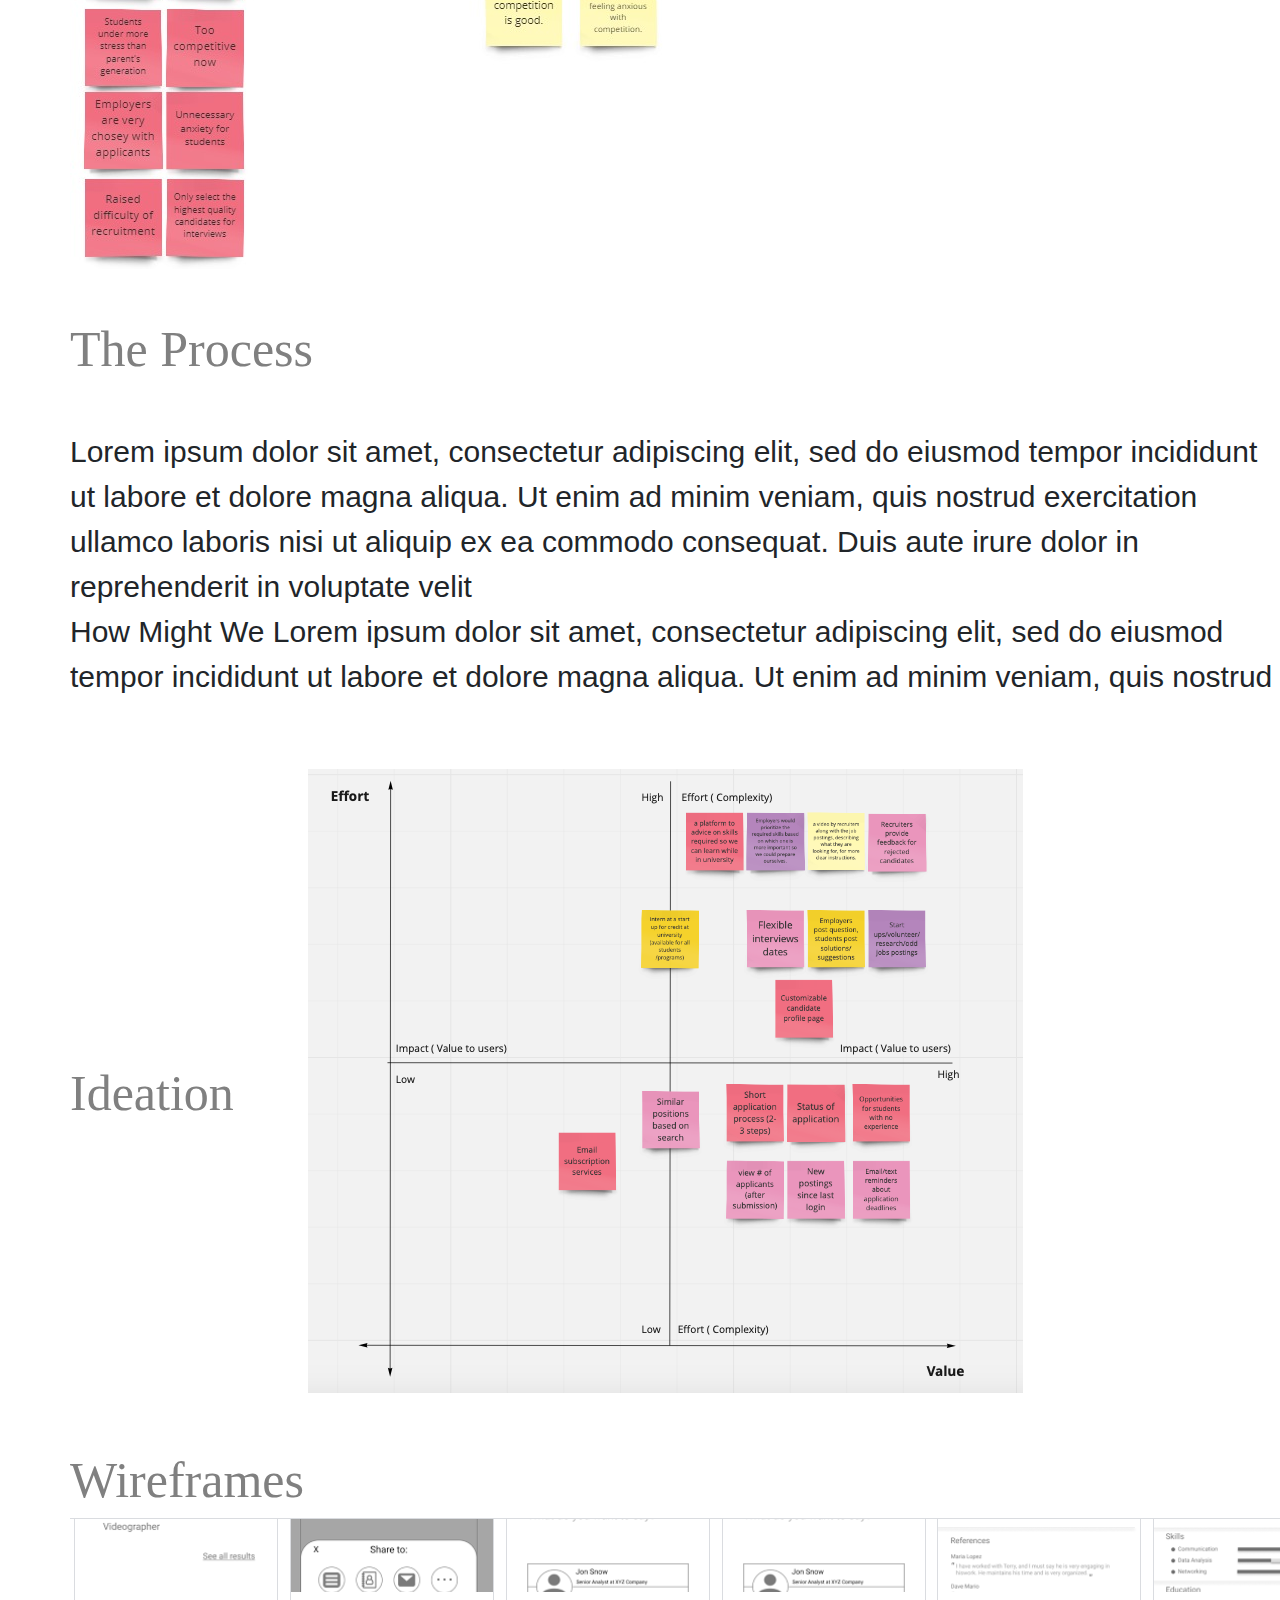
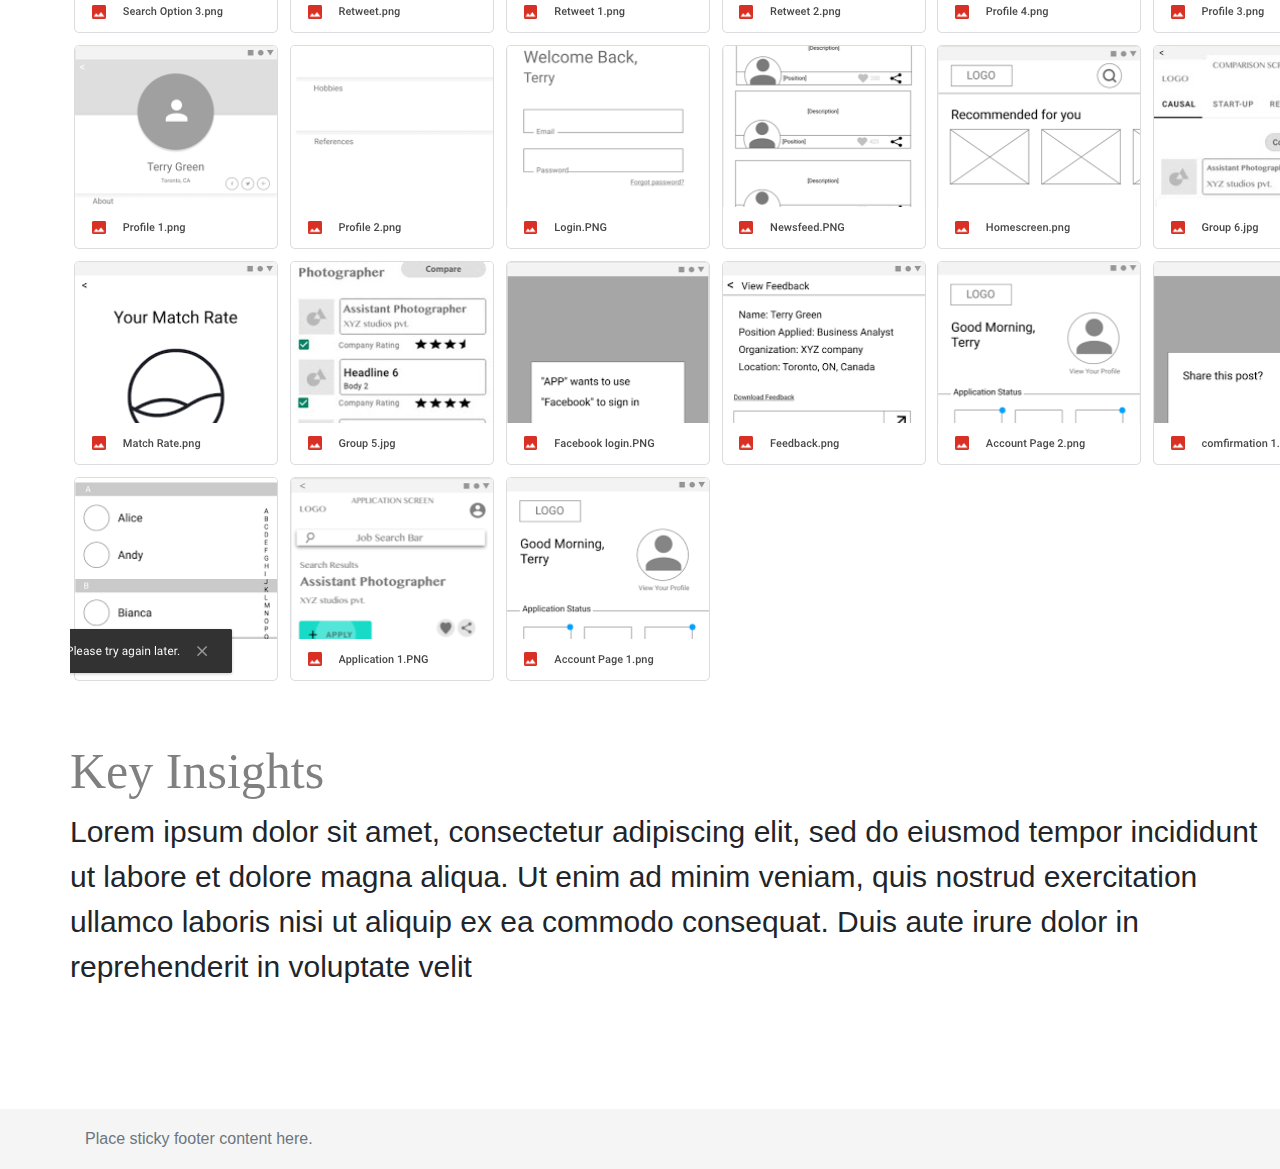
<file: Bootstrap.html>
<!doctype html>
<html lang="en">
  <head>
    <!-- Required meta tags -->
    <meta charset="utf-8">
    <meta name="viewport" content="width=device-width, initial-scale=1, shrink-to-fit=no">

    <!-- Bootstrap CSS -->
    <link rel="stylesheet" href="https://stackpath.bootstrapcdn.com/bootstrap/4.3.1/css/bootstrap.min.css" integrity="sha384-ggOyR0iXCbMQv3Xipma34MD+dH/1fQ784/j6cY/iJTQUOhcWr7x9JvoRxT2MZw1T" crossorigin="anonymous">
    <link rel="stylesheet" href="css/styles.css">

    <title>Bootstrap Case Study</title>
  </head>
  <body>
    <h1 class="heading-2"> Fagun Khan</h1>
    <nav>
        <div class="topnav">
          <div class="inline-block">Home</div>
          <div class="inline-block" class="highlight">Work</div>
          <div class="inline-block">About</div>
          <div class="inline-block">Contact</div>
        </div>
      </nav>

<!--Body-->
<div class="jumbotron">
  <h1 class="display-4">NAVI</h1>
  <p class="lead">A platform to help fresh graduates and current sudents to land their first job</p>
</div>

<h2 class="display-6">The Final App</h2>
<div class="container-fluid">
  <div class="row">
    <div class="cardContainer col-lg-3 col-md-3 col-sm-12">
      <div class="card">
        <img src="images/signup.png" class="card-img-top" alt="...">
        <div class="card-body">
          <a href="#" class="btn btn-primary">Go somewhere</a>
        </div>
      </div>
    </div>

    <div class="cardContainer col-lg-3 col-md-3 col-sm-12">
      <div class="card">
        <img src="images/landing.png" class="card-img-top" alt="...">
        <div class="card-body">
          <a href="#" class="btn btn-primary">Go somewhere</a>
        </div>
      </div>
    </div>

    <div class="cardContainer col-lg-3 col-md-3 col-sm-12">
      <div class="card">
        <img src="images/profile.png" class="card-img-top" alt="...">
        <div class="card-body">
          <a href="#" class="btn btn-primary">Go somewhere</a>
        </div>
      </div>
    </div>

    <div class="cardContainer col-lg-3 col-md-3 col-sm-12">
      <div class="card">
        <img src="images/search.png" class="card-img-top" alt="...">
        <div class="card-body">
          <a href="#" class="btn btn-primary">Go somewhere</a>
        </div>
      </div>
    </div>
  </div><!-- Close row -->

  <div class="row">
    <div class="cardContainer col-lg-3 col-md-3 col-sm-12">
      <div class="card">
        <img src="images/submit app.png" class="card-img-top" alt="...">
        <div class="card-body">
          <a href="#" class="btn btn-primary">Go somewhere</a>
        </div>
      </div>
    </div>

    <div class="cardContainer col-lg-3 col-md-3 col-sm-12">
      <div class="card">
        <img src="images/uploadresume.png" class="card-img-top" alt="...">
        <div class="card-body">
          <a href="#" class="btn btn-primary">Go somewhere</a>
        </div>
      </div>
    </div>

    <div class="cardContainer col-lg-3 col-md-3 col-sm-12">
      <div class="card">
        <img src="images/adddoc.png" class="card-img-top" alt="...">
        <div class="card-body">
          <a href="#" class="btn btn-primary">Go somewhere</a>
        </div>
      </div>
    </div>

    <div class="cardContainer col-lg-3 col-md-3 col-sm-12">
      <div class="card">
        <img src="images/continue.png" class="card-img-top" alt="...">
        <div class="card-body">
          <a href="#" class="btn btn-primary">Go somewhere</a>
        </div>
      </div>
    </div>
  </div><!-- close row -->
</div><!-- Close container fluid -->

<div>
    <h3 class="display-6">Background</h3>
    <p>Lorem ipsum dolor sit amet, consectetur adipiscing elit, sed do eiusmod tempor incididunt ut labore et dolore magna aliqua. Ut enim ad minim veniam, quis nostrud exercitation ullamco laboris nisi ut aliquip ex ea commodo consequat. Duis aute irure dolor in reprehenderit in voluptate velit esse cillum dolore eu fugiat nulla pariatur. Excepteur sint occaecat cupidatat non proident, sunt in culpa qui officia deserunt mollit anim id est laborum.</p>
</div>

<div>
    <h4 class="display-6">The Process</h4>
    <img src="images/process.png" class="extraImage" alt="...">
</div>

<div>
    <h5 class="display-6">User Research</h5>
    <p>Lorem ipsum dolor sit amet, consectetur adipiscing elit, sed do eiusmod tempor incididunt ut labore et dolore magna aliqua. Ut enim ad minim veniam, quis nostrud exercitation ullamco laboris nisi ut aliquip ex ea commodo consequat. Duis aute irure dolor in reprehenderit in voluptate velit esse cillum dolore eu fugiat nulla pariatur. Excepteur sint occaecat cupidatat non proident, sunt in culpa qui officia deserunt mollit anim id est laborum.</p>
    <img src="images/Affinity Diagram_Interviews.jpg" class="extraImage" alt="...">
</div>

<div>
    <h6 class="display-6">The Process</h6>
    <p>Lorem ipsum dolor sit amet, consectetur adipiscing elit, sed do eiusmod tempor incididunt ut labore et dolore magna aliqua. Ut enim ad minim veniam, quis nostrud exercitation ullamco laboris nisi ut aliquip ex ea commodo consequat. Duis aute irure dolor in reprehenderit in voluptate velit
        <br>How Might We Lorem ipsum dolor sit amet, consectetur adipiscing elit, sed do eiusmod tempor incididunt ut labore et dolore magna aliqua. Ut enim ad minim veniam, quis nostrud </p>
</div>

<div>
    <h7 class="display-6">Ideation</h7>
    <img src="images/Feature prioritization Matrix.png" class="extraImage" alt="...">
</div>

<h8 class="display-6">Wireframes</h8>

<div>
    <img src="images/wire.png" class="extraImage" alt="...">
</div>

<div>
    <h8 class="display-6">Key Insights</h8>
    <p>Lorem ipsum dolor sit amet, consectetur adipiscing elit, sed do eiusmod tempor incididunt ut labore et dolore magna aliqua. Ut enim ad minim veniam, quis nostrud exercitation ullamco laboris nisi ut aliquip ex ea commodo consequat. Duis aute irure dolor in reprehenderit in voluptate velit</p>
</div>
      
<footer class="footer">
  <div class="container">
    <span class="text-muted">Place sticky footer content here.</span>
  </div>
</footer>

<!-- Modal -->
<div class="modal fade" id="exampleModal" tabindex="-1" role="dialog" aria-labelledby="exampleModalLabel" aria-hidden="true">
  <div class="modal-dialog" role="document">
    <div class="modal-content">
      <div class="modal-header">
        <h5 class="modal-title" id="exampleModalLabel">Modal title</h5>
        <button type="button" class="close" data-dismiss="modal" aria-label="Close">
          <span aria-hidden="true">&times;</span>
        </button>
      </div>
      <div class="modal-body">
        ...
      </div>
      <div class="modal-footer">
        <button type="button" class="btn btn-secondary" data-dismiss="modal">Close</button>
        <button type="button" class="btn btn-primary">Save changes</button>
      </div>
    </div>
  </div>
</div>
    <!-- Optional JavaScript -->
    <!-- jQuery first, then Popper.js, then Bootstrap JS -->
    <script src="https://code.jquery.com/jquery-3.3.1.slim.min.js" integrity="sha384-q8i/X+965DzO0rT7abK41JStQIAqVgRVzpbzo5smXKp4YfRvH+8abtTE1Pi6jizo" crossorigin="anonymous"></script>
    <script src="https://cdnjs.cloudflare.com/ajax/libs/popper.js/1.14.7/umd/popper.min.js" integrity="sha384-UO2eT0CpHqdSJQ6hJty5KVphtPhzWj9WO1clHTMGa3JDZwrnQq4sF86dIHNDz0W1" crossorigin="anonymous"></script>
    <script src="https://stackpath.bootstrapcdn.com/bootstrap/4.3.1/js/bootstrap.min.js" integrity="sha384-JjSmVgyd0p3pXB1rRibZUAYoIIy6OrQ6VrjIEaFf/nJGzIxFDsf4x0xIM+B07jRM" crossorigin="anonymous"></script>
  </body>
</html>
</file>
<file: css/styles.css>
nav {
    height: 50px;
    letter-spacing: 0.016666666666666666rem;
    margin-bottom: 50px;
    margin-right: 50px;
}
.inline-block {
    width: 50%;
    display: inline;
    padding: 15px;
    
}

.topnav {
    color: grey;
    font-size: 30px;
    text-align: center;
    padding: 14px 16px;
    float: right;
    overflow: hidden;
    margin-top: 30px;
}

.heading-2 {
    position: absolute;
    font-size: 40px;
    line-height: 20px;
    margin-top: 50px;
    margin-left: 70px;
    font-family: Arial, Helvetica, sans-serif
    margin-bottom: 50px;
}
footer {
    position: absolute;
    width: 100%;
    height: 60px;
    line-height: 60px;
    background-color: #f5f5f5;
    margin-top: 50px;
  }
  .cardContainer {
    margin-bottom: 15px;
  }
  .card {
    margin: 50px;
  }
  .display-4 {
      text-align:center;
      margin-top: 250px;
      color: white;
      font-family: Cambria, Cochin, Georgia, Times, 'Times New Roman', serif;
      font-size: 90px;
  }

  .lead {
    text-align: center;
    color: whitesmoke;
    font-family: Arial, Helvetica, sans-serif;
    font-size: 30px;
  }

  .jumbotron {
      background-color: teal;
      height: 800px;
  }

  .display-6 {
    margin-left: 70px;
    margin-bottom: 50px;
    font-size: 50px;
    font-family: 'Times New Roman', Times, serif;
    font-weight: lighter;
    color: grey;
  }

  p {
      margin-left: 70px;
      font-size: 30px;
      margin-bottom: 70px;
  }

  .extraImage {
      margin-left: 70px;
      margin-bottom: 50px;
  }

  .nav-link {
      font-size: 40px;
      float: right;
      color: green;
  }

  .navbar-brand {
      font-size: 40px;
      color: green;
  }

  .navbar-nav {
    color: grey;
    text-align: center;
    padding: 14px 16px;
    float: right;
    overflow: hidden;
  }
</file>
